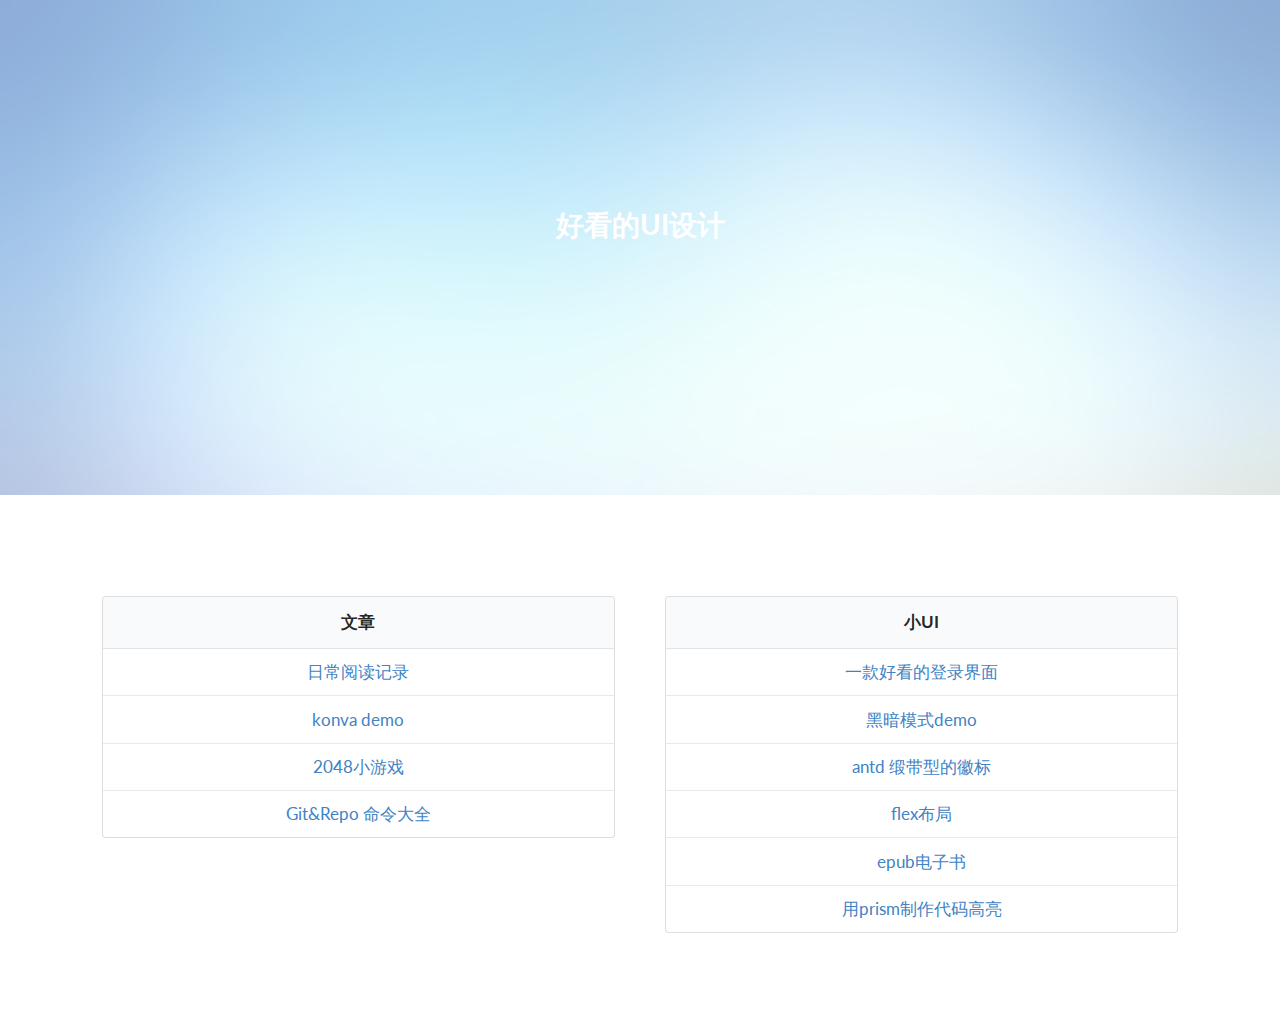
<file: index.html>
<!DOCTYPE html>
<html lang="en">

<head>
    <meta charset="UTF-8">
    <meta http-equiv="X-UA-Compatible" content="IE=edge">
    <meta name="viewport" content="width=device-width, initial-scale=1.0">
    <title>UI Design</title>
    <link rel="shortcut icon" href="./images/ico/owl.png">
    <link rel="stylesheet" href="./lib/common/css/normalize.css">
    <link rel="stylesheet" href="./lib/semantic-ui/semantic.min.css">
    <link rel="stylesheet" href="./css/index.css">
    <script src="./lib/react/react.production.min.js"></script>
    <script src="./lib/react/react-dom.production.min.js"></script>
    <script src="./lib/react/babel.min.js"></script>
</head>

<body>

    <div id="root"></div>

    <!-- semantic需要jQuery -->
    <script src="./lib/common/js/jquery-3.6.min.js"></script>
    <script src="./lib/semantic-ui/semantic.min.js"></script>

    <script type="text/babel">
        //文章在此处配置
        let ListArray = [{
            'title': '日常阅读记录',
            'src': './demo/records/index.html'
        }, {
            'title': 'konva demo',
            'src': './demo/konva/index.html'
        }, {
            'title': '2048小游戏',
            'src': './demo/2048/index.html'
        }, {
            'title': 'Git&Repo 命令大全',
            'src': 'http://t.zoukankan.com/jiangzhaowei-p-5226995.html'
        }];

        //小UI在此处配置
        let UIArray = [{
            'title': '一款好看的登录界面',
            'src': './demo/loginUI/index.html'
        }, {
            'title': '黑暗模式demo',
            'src': './demo/darkTheme/index.html'
        }, {
            'title': 'antd 缎带型的徽标',
            'src': './demo/antd/ribbon.html'
        }, {
            'title': 'flex布局',
            'src': './demo/flex/flex.html'
        }, {
            'title': 'epub电子书',
            'src': './demo/epub/index.html'
        }, {
            'title': '用prism制作代码高亮',
            'src': './demo/prismDemo/index.html'
        }];

        function Header() {
            return (
                <div class="masthead bg7">
                    <div class="ui container">
                        <div class="introduction">
                            <h1 class="ui inverted header">
                                <span>好看的UI设计</span>
                            </h1>
                        </div>
                    </div>
                </div>
            )
        }

        function ArticleTable(props) {
            return (
                <table class="ui celled table">
                    <thead>
                        <tr class="center aligned">
                            <th>{props.header}</th>
                        </tr>
                    </thead>
                    <tbody>
                        {
                            props.list.map((item) => <Link {...item} key={item.title} />)
                        }
                    </tbody>
                </table>
            )
        }

        function Link(props) {
            return (<tr class="center aligned">
                <td>
                    <a href={props.src}>{props.title}</a>
                </td>
            </tr>)
        }

        function App() {
            return (
                <div id="example">
                    <Header />
                    <div class="article-list-container">
                        <div class="ui container">
                            <div>
                                <ArticleTable list={ListArray} header="文章" />
                            </div>
                            <div>
                                <ArticleTable list={UIArray} header="小UI" />
                            </div>
                        </div>
                    </div>
                </div>
            )
        }

        const root = ReactDOM.createRoot(document.getElementById("root"));
        root.render(<App />);
    </script>
</body>

</html>
</file>
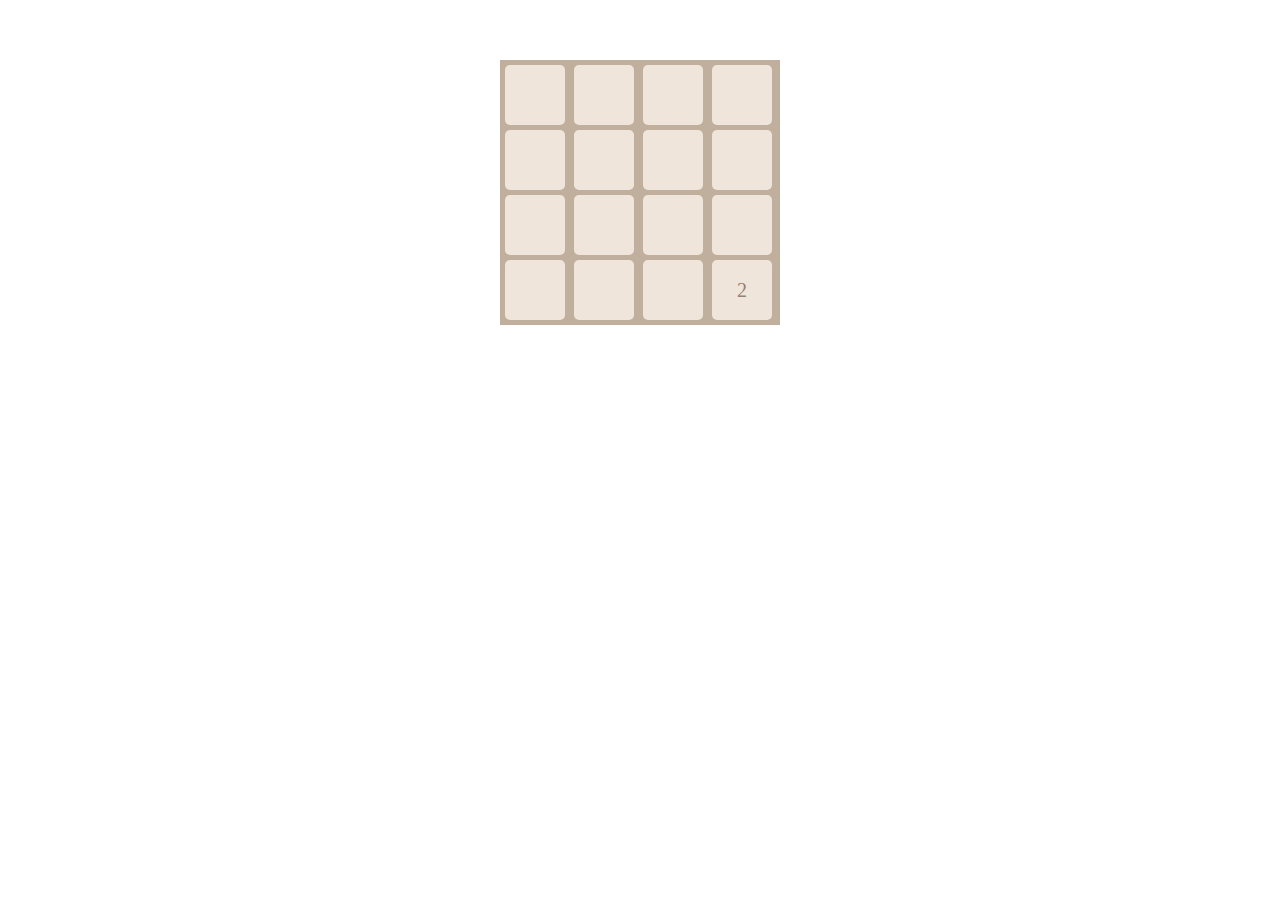
<file: demo/2048/index.html>
<!DOCTYPE html>
<html lang="en">

<head>
    <meta charset="UTF-8">
    <meta http-equiv="X-UA-Compatible" content="IE=edge">
    <meta name="viewport" content="width=device-width, initial-scale=1.0">
    <title>title</title>
    <link rel="shortcut icon" href="../../images/ico/owl.png">
    <link rel="stylesheet" href="../../lib/common/css/normalize.css">
    <!-- <link rel="stylesheet" href="./main.css"> -->
    <style>
         :root {
            --color-num-0: #EFE5DA;
            --color-num-2: #EFE5DA;
            --color-num-4: #EDDCBE;
            --color-num-8: #F3B179;
            --color-num-16: #F27F3F;
            --color-num-32: #F57657;
            --color-num-64: #F4522C;
            --color-num-128: #EBCE72;
            --color-num-256: #EAD062;
            --color-num-512: #EDC42D;
            --color-num-1024: #F2C342;
            --color-num-2048: #EDC331;
        }
        
        .num-0 {
            background-color: var(--color-num-0);
        }
        
        .num-2,
        .num-4 {
            color: #948175;
        }
        
        .num-8,
        .num-16,
        .num-32,
        .num-64,
        .num-128,
        .num-256,
        .num-512,
        .num-1024,
        .num-2048 {
            color: #ffffff;
        }
        
        .num-2 {
            background-color: var(--color-num-2);
        }
        
        .num-4 {
            background-color: var(--color-num-4);
        }
        
        .num-8 {
            background-color: var(--color-num-8);
        }
        
        .num-16 {
            background-color: var(--color-num-16);
        }
        
        .num-32 {
            background-color: var(--color-num-32);
        }
        
        .num-64 {
            background-color: var(--color-num-64);
        }
        
        .num-128 {
            background-color: var(--color-num-128);
        }
        
        .num-256 {
            background-color: var(--color-num-256);
        }
        
        .num-512 {
            background-color: var(--color-num-512);
        }
        
        .num-1024 {
            background-color: var(--color-num-1024);
        }
        
        .num-2048 {
            background-color: var(--color-num-2048);
        }
        
        .page {
            width: 100%;
            height: 100%;
        }
        
        #chessboard {
            margin: 0 auto;
            margin-top: 60px;
            width: 280px;
            background-color: #C1AF9E;
            box-sizing: border-box;
            padding: 5px;
        }
        /* #chessboard>.row {
            display: flex;
            justify-content: center;
            align-items: center;
        } */
        
        #chessboard>.row>div {
            display: inline-block;
            width: 60px;
            height: 60px;
            text-align: center;
            line-height: 60px;
            font-size: 20px;
            border-radius: 5px;
            margin-right: 5px;
            margin-bottom: 5px;
        }
        
        #chessboard>.row>div:last-child {
            margin-right: 0px;
        }
        
        #chessboard>.row:last-child>div {
            margin-bottom: 0;
        }
    </style>
</head>

<body>

    <div class="page">
        <div id="chessboard">
            <div class="row">
                <div></div>
                <div></div>
                <div></div>
                <div></div>
            </div>
            <div class="row">
                <div></div>
                <div></div>
                <div></div>
                <div></div>
            </div>
            <div class="row">
                <div></div>
                <div></div>
                <div></div>
                <div></div>
            </div>
            <div class="row">
                <div></div>
                <div></div>
                <div></div>
                <div></div>
            </div>
        </div>
    </div>

    <script src="../../lib/common/js/jquery-3.6.min.js"></script>
    <script>
        let chessboardStore = [];

        // [
        //     ['0,0', '0,1', '0,2', '0,3'],
        //     ['1,0', '1,1', '1,2', '1,3'],
        //     ['2,0', '2,1', '2,2', '2,3'],
        //     ['3,0', '3,1', '3,2', '3,3']
        // ];

        //棋盘初始化
        function chessboardStoreInit() {
            chessboardStore = [];
            for (let i = 0; i < 4; i++) {
                chessboardStore.push([]);
                for (let j = 0; j < 4; j++) {
                    chessboardStore[i].push(null);
                }
            }
        }

        //生成随机数
        function randomGenerateCoordinate() {
            return Math.floor(parseInt(Math.random() * 100)); // [0,1)
        }

        //渲染棋盘
        function renderChessboard() {
            let $chessboard = $('#chessboard');
            for (let i = 0; i < 4; i++) {
                for (let j = 0; j < 4; j++) {
                    let _text = '';
                    _text = chessboardStore[i][j] === null ? '&nbsp;' : chessboardStore[i][j];
                    $el = $chessboard.find('.row').eq(i).find('div').eq(j);
                    $el.html(_text);
                    $el.removeAttr('class');
                    if (_text === '&nbsp;') {
                        $el.attr('class', 'num-0');
                    } else {
                        $el.attr('class', 'num-' + parseInt(_text));
                    }

                }
            }
        }

        //新增一个棋子
        function newChess() {
            let currentChessboardStore = [];
            //将空位置的坐标存入数组中
            for (let i = 0; i < 4; i++) {
                for (let j = 0; j < 4; j++) {
                    if (chessboardStore[i][j] === null) currentChessboardStore.push(i * 4 + j);
                }
            }
            // console.log('=================================');
            // console.log('=================================');
            // console.log(currentChessboardStore);
            let currentChessboardStoreLength = currentChessboardStore.length;
            if (currentChessboardStoreLength == 0) {
                return 'chessboard full';
            }
            let randomNumber = randomGenerateCoordinate();
            //console.log('randomNumber:  ' + randomNumber);
            let randomIndex;
            for (let i = 1; i <= currentChessboardStoreLength; i++) {
                // console.log(randomNumber);
                // console.log(i);
                // console.log(currentChessboardStoreLength);
                // console.log(randomNumber < i * (100 / currentChessboardStoreLength));
                if (i == currentChessboardStoreLength) {
                    randomIndex = currentChessboardStore[i - 1]; //取前一位，i从1开始循环的
                    break;
                } else if (randomNumber < i * (100 / currentChessboardStoreLength)) {
                    randomIndex = currentChessboardStore[i - 1];
                    break;
                }
            }
            //console.log('randomIndex:  ' + randomIndex);

            let _x = Math.floor(randomIndex / 4);
            let _y = randomIndex % 4;
            //console.log(`[${_x},${_y}]`);

            chessboardStore[_x][_y] = randomNumber > 50 ? '2' : '4';
            renderChessboard();
            return 'ok';
        }

        function matchDirection(keyCode) {
            let upKeyCode = 38,
                downKeyCode = 40,
                leftKeyCode = 37,
                rightKeyCode = 39;

            switch (keyCode) {
                case upKeyCode:
                    return 'up';
                    break;
                case downKeyCode:
                    return 'down';
                    break;
                case leftKeyCode:
                    return 'left';
                    break;
                case rightKeyCode:
                    return 'right';
                    break;
            }
        }

        function chessMerge(direction) {
            if (direction == 'down') {
                let tempArray = []; //列从下到上
                for (let i = 0; i < 4; i++) {
                    tempArray.push([]);
                    for (let j = 0; j < 4; j++) {
                        if (chessboardStore[3 - j][i] !== null) {
                            tempArray[i].push(chessboardStore[3 - j][i]);
                        }
                    }
                }

                //重置棋盘数据
                for (let i = 0; i < 4; i++) {
                    let mergedArray = arrayMerge(tempArray[i]);
                    //console.log(mergedArray);
                    for (let j = 0; j < 4; j++) {
                        if (j < mergedArray.length) {
                            chessboardStore[3 - j][i] = mergedArray[j];
                        } else {
                            chessboardStore[3 - j][i] = null;
                        }
                    }
                }
            } else if (direction == 'up') {
                let tempArray = []; //列从上到下
                for (let i = 0; i < 4; i++) {
                    tempArray.push([]);
                    for (let j = 0; j < 4; j++) {
                        if (chessboardStore[j][i] !== null) {
                            tempArray[i].push(chessboardStore[j][i]);
                        }
                    }
                }

                //重置棋盘数据
                for (let i = 0; i < 4; i++) {
                    let mergedArray = arrayMerge(tempArray[i]);
                    //console.log(mergedArray);
                    for (let j = 0; j < 4; j++) {
                        if (j < mergedArray.length) {
                            chessboardStore[j][i] = mergedArray[j];
                        } else {
                            chessboardStore[j][i] = null;
                        }
                    }
                }
            } else if (direction == 'left') {
                let tempArray = []; //行从左到右
                for (let i = 0; i < 4; i++) {
                    tempArray.push([]);
                    for (let j = 0; j < 4; j++) {
                        if (chessboardStore[i][j] !== null) {
                            tempArray[i].push(chessboardStore[i][j]);
                        }
                    }
                }

                //重置棋盘数据
                for (let i = 0; i < 4; i++) {
                    let mergedArray = arrayMerge(tempArray[i]);
                    //console.log(mergedArray);
                    for (let j = 0; j < 4; j++) {
                        if (j < mergedArray.length) {
                            chessboardStore[i][j] = mergedArray[j];
                        } else {
                            chessboardStore[i][j] = null;
                        }
                    }
                }
            } else if (direction == 'right') {
                // [
                //     ['0,0', '0,1', '0,2', '0,3'],
                //     ['1,0', '1,1', '1,2', '1,3'],
                //     ['2,0', '2,1', '2,2', '2,3'],
                //     ['3,0', '3,1', '3,2', '3,3']
                // ];

                let tempArray = []; //行从右到左
                for (let i = 0; i < 4; i++) {
                    tempArray.push([]);
                    for (let j = 0; j < 4; j++) {
                        if (chessboardStore[i][3 - j] !== null) {
                            tempArray[i].push(chessboardStore[i][3 - j]);
                        }
                    }
                }

                //重置棋盘数据
                for (let i = 0; i < 4; i++) {
                    let mergedArray = arrayMerge(tempArray[i]);
                    //console.log(mergedArray);
                    for (let j = 0; j < 4; j++) {
                        if (j < mergedArray.length) {
                            chessboardStore[i][3 - j] = mergedArray[j];
                        } else {
                            chessboardStore[i][3 - j] = null;
                        }
                    }
                }
            }
        }

        function getScore() {
            let score = 0;
            for (let i = 0; i < chessboardStore.length; i++) {
                for (let j = 0; j < chessboardStore[i].length; j++) {
                    score += parseInt(chessboardStore[i][j]);
                }
            }
            return score;
        }

        //2 16 8 8
        //合并棋子
        function arrayMerge(array) {
            if (array.length == 0 || array.length == 1) return array;
            let hadMerged = false;
            for (let i = 0; i < array.length - 1; i++) {
                if (array[i] == array[i + 1] && array[i] !== null) {
                    array[i] = parseInt(array[i + 1]) + parseInt(array[i]);
                    hadMerged = true;
                    array.splice(i + 1, 1);
                    i--;
                }
            }

            if (hadMerged) {
                arrayMerge(array);
            }
            return array;
        }

        //核心控制功能
        function core(direction) {
            chessMerge(direction);

            let newChessResult = newChess();
            if (newChessResult == 'chessboard full') {
                alert('游戏结束！得分:' + getScore());
                gameStart();
            }
        }

        //捕捉键盘事件
        $(document).keydown(function(event) {
            // console.log(event.keyCode);
            let direction = matchDirection(event.keyCode);
            core(direction);
        });

        function gameStart() {
            chessboardStoreInit();
            renderChessboard();
            newChess();
        }


        //移动端处理
        (function() {
            //滑动处理
            let startX, startY, moveEndX, moveEndY, X, Y, moveDirection;

            $(document).on('touchstart', function(e) {
                startX = e.touches[0].pageX;
                startY = e.touches[0].pageY;
            });

            $(document).on('touchmove', function(e) {
                moveEndX = e.changedTouches[0].pageX;
                moveEndY = e.changedTouches[0].pageY;
                X = moveEndX - startX;
                Y = moveEndY - startY;
                if (X > 0 && Math.abs(X) > Math.abs(Y)) {
                    moveDirection = 'right'
                } else if (X < 0 && Math.abs(X) > Math.abs(Y)) {
                    moveDirection = 'left'
                } else if (Y > 0 && Math.abs(Y) > Math.abs(X)) {
                    moveDirection = 'down'
                } else if (Y < 0 && Math.abs(Y) > Math.abs(X)) {
                    moveDirection = 'up'
                } else {
                    moveDirection = null;
                }
            })

            $(document).on('touchend', function() {
                if (moveDirection == null) {
                    return;
                } else {
                    core(moveDirection);
                }
            });
        })();


        gameStart();
    </script>
</body>

</html>
</file>
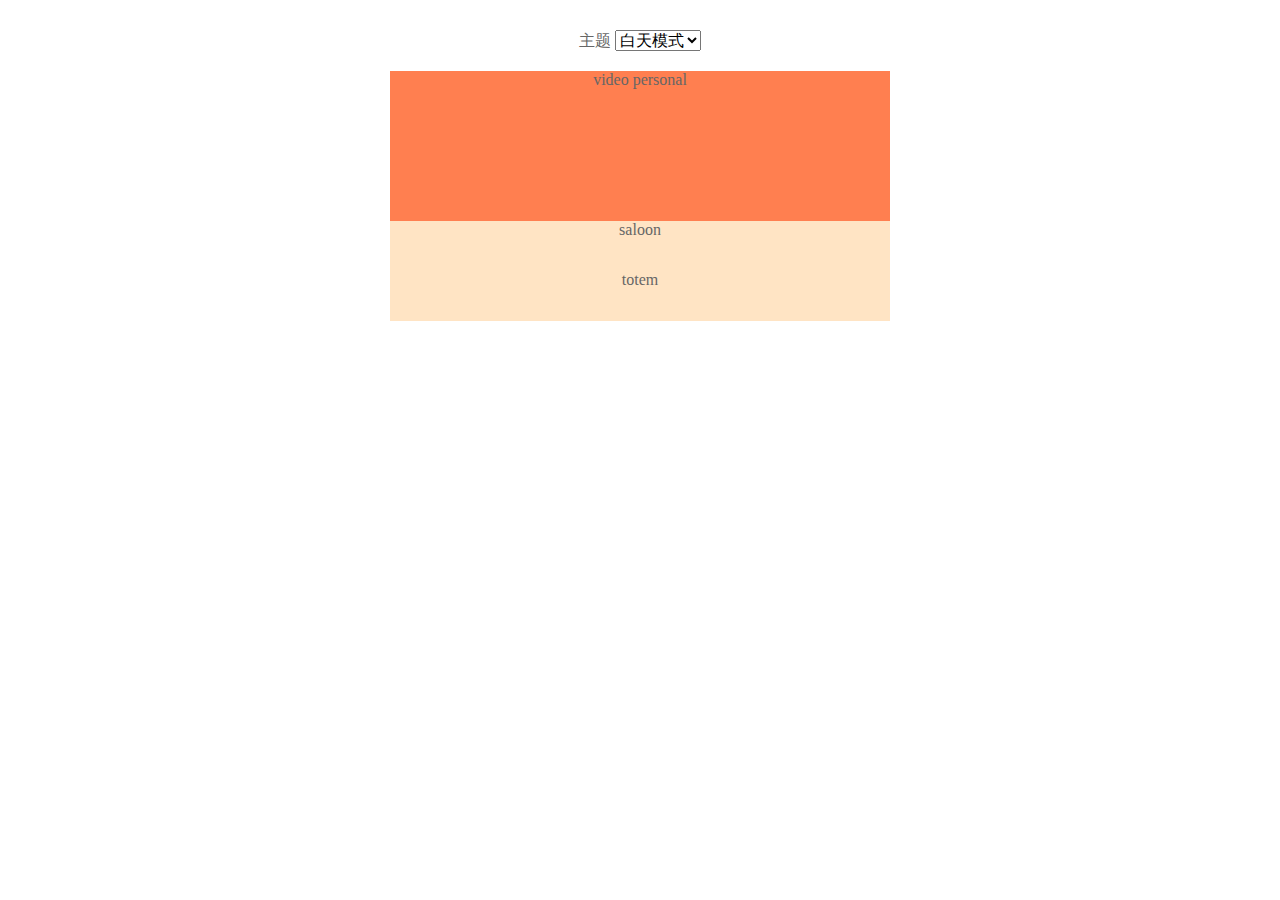
<file: demo/darkTheme/index.html>
<!DOCTYPE html>
<html lang="en" theme="theme-light">

<head>
    <meta charset="UTF-8">
    <meta http-equiv="X-UA-Compatible" content="IE=edge">
    <meta name="viewport" content="width=device-width, initial-scale=1.0">
    <title>黑暗模式demo</title>

    <link rel="shortcut icon" href="../../images/ico/owl.png">
    <link rel="stylesheet" href="../../lib/common/css/normalize.css">
    <link rel="stylesheet" href="./main.css">
</head>

<body>
    <div class="content">
        <label>主题</label>
        <select id="themeSelecter">
             <option value="0">白天模式</option>
             <option value="1">黑暗模式</option>
         </select>

        <div class="area" style-video-personal>
            <p>video personal</p>
        </div>

        <div class="area" style-saloon>
            <p>saloon</p>
        </div>

        <div class="area" style-saloon>
            <p>totem</p>
        </div>
    </div>


    <script src="../../lib/common/js/jquery-3.6.min.js"></script>
    <script>
        $('#themeSelecter').on('change', function() {
            if ($(this).val() === '0') {
                $('html').attr('theme', 'theme-light');
            } else {
                $('html').attr('theme', 'theme-dark');
            }
        })
    </script>
</body>

</html>
</file>
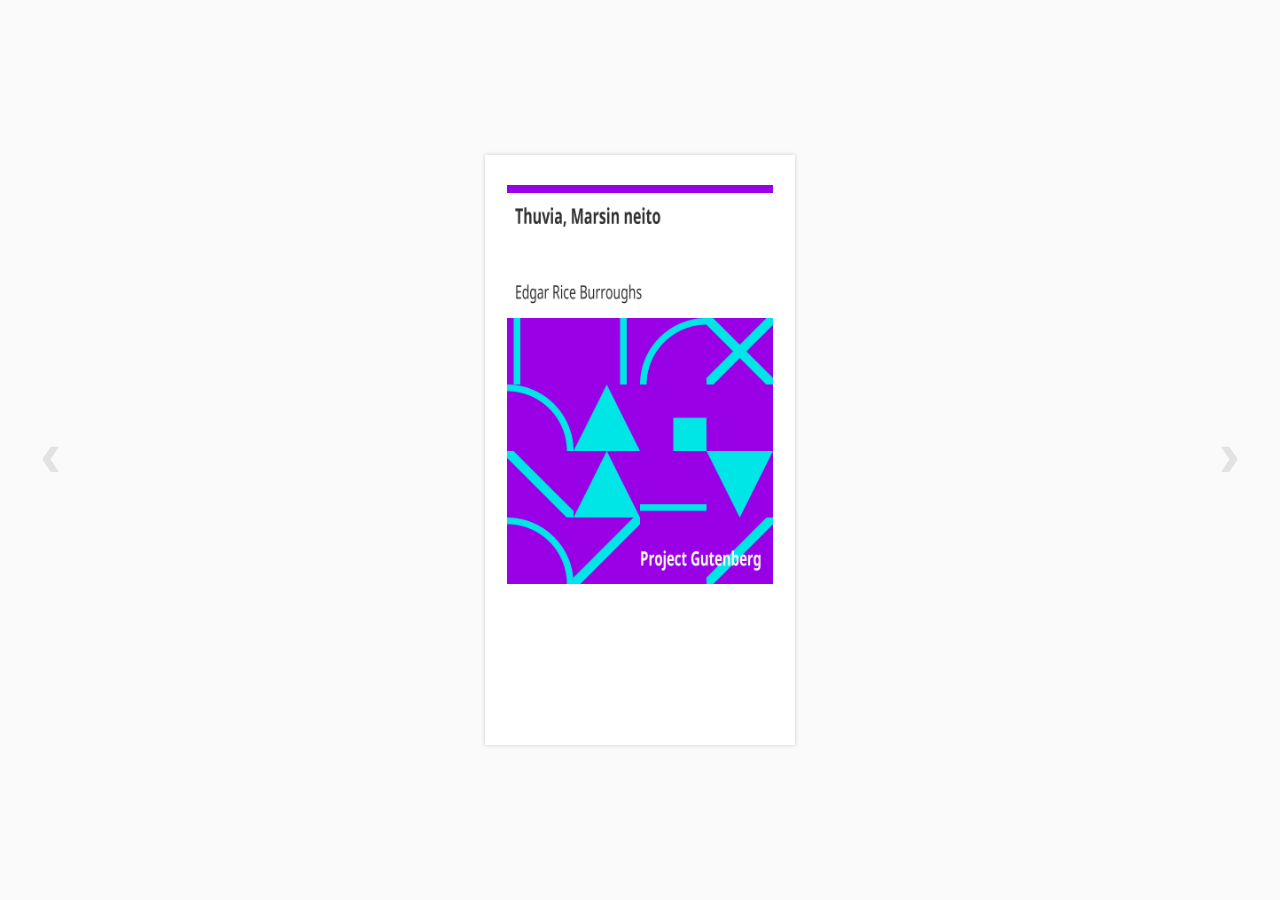
<file: demo/epub/index.html>
<!DOCTYPE html>
<html lang="en">

<head>
    <meta charset="UTF-8">
    <meta http-equiv="X-UA-Compatible" content="IE=edge">
    <meta name="viewport" content="width=device-width, initial-scale=1.0">
    <title>epub</title>
    <link rel="shortcut icon" href="../../images/ico/owl.png">
    <link rel="stylesheet" href="../../lib/common/css/normalize.css">
    <link rel="stylesheet" href="./static/examples.css">
    <script src="./static/jszip.min.js"></script>
    <script src="./static/epub.js"></script>
    <style type="text/css">
        body {
          display: flex;
          -webkit-align-items: center;
          -webkit-justify-content: center;
        }
    
        #viewer {
          width: 290px;
          height: 580px;
          box-shadow: 0 0 4px #ccc;
          padding: 10px 10px 0px 10px;
          margin: 5px auto;
          background: white;
        }
    
    
        @media only screen
          and (min-device-width : 320px)
          and (max-device-width : 667px) {
            #viewer {
              height: 96.5%;
            }
            #viewer iframe {
              /* pointer-events: none; */
            }
            .arrow {
              position: inherit;
              display: none;
            }
        }
    
      </style>
</head>

<body>

    <div id="viewer"></div>
    <div id="prev" class="arrow">‹</div>
    <div id="next" class="arrow">›</div>

    <!-- <script src="../../lib/common/js/jquery-3.6.min.js"></script> -->
    <script>
        //var book = ePub("./static/aa.txt");//./static/test.epub
        // Load the opf
        //var book = ePub("https://s3.amazonaws.com/epubjs/books/moby-dick/OPS/package.opf");
        var book = ePub("./static/testbook.epub");
        var rendition = book.renderTo("viewer", {
            manager: "continuous",
            flow: "paginated",
            width: "100%",
            height: "100%",
            snap: true
        });

        var displayed = rendition.display();//"chapter_001.xhtml"

        displayed.then(function (renderer) {
            // -- do stuff
        });

        // Navigation loaded
        book.loaded.navigation.then(function (toc) {
            // console.log(toc);
        });

        var next = document.getElementById("next");
        next.addEventListener("click", function () {
            rendition.next();
        }, false);

        var prev = document.getElementById("prev");
        prev.addEventListener("click", function () {
            rendition.prev();
        }, false);

        document.addEventListener("keyup", function (e) {

            // Left Key
            if ((e.keyCode || e.which) == 37) {
                rendition.prev();
            }

            // Right Key
            if ((e.keyCode || e.which) == 39) {
                rendition.next();
            }

        }, false);

    // $(window).on( "swipeleft", function( event ) {
    //   rendition.next();
    // });
    //
    // $(window).on( "swiperight", function( event ) {
    //   rendition.prev();
    // });

    </script>
</body>

</html>
</file>
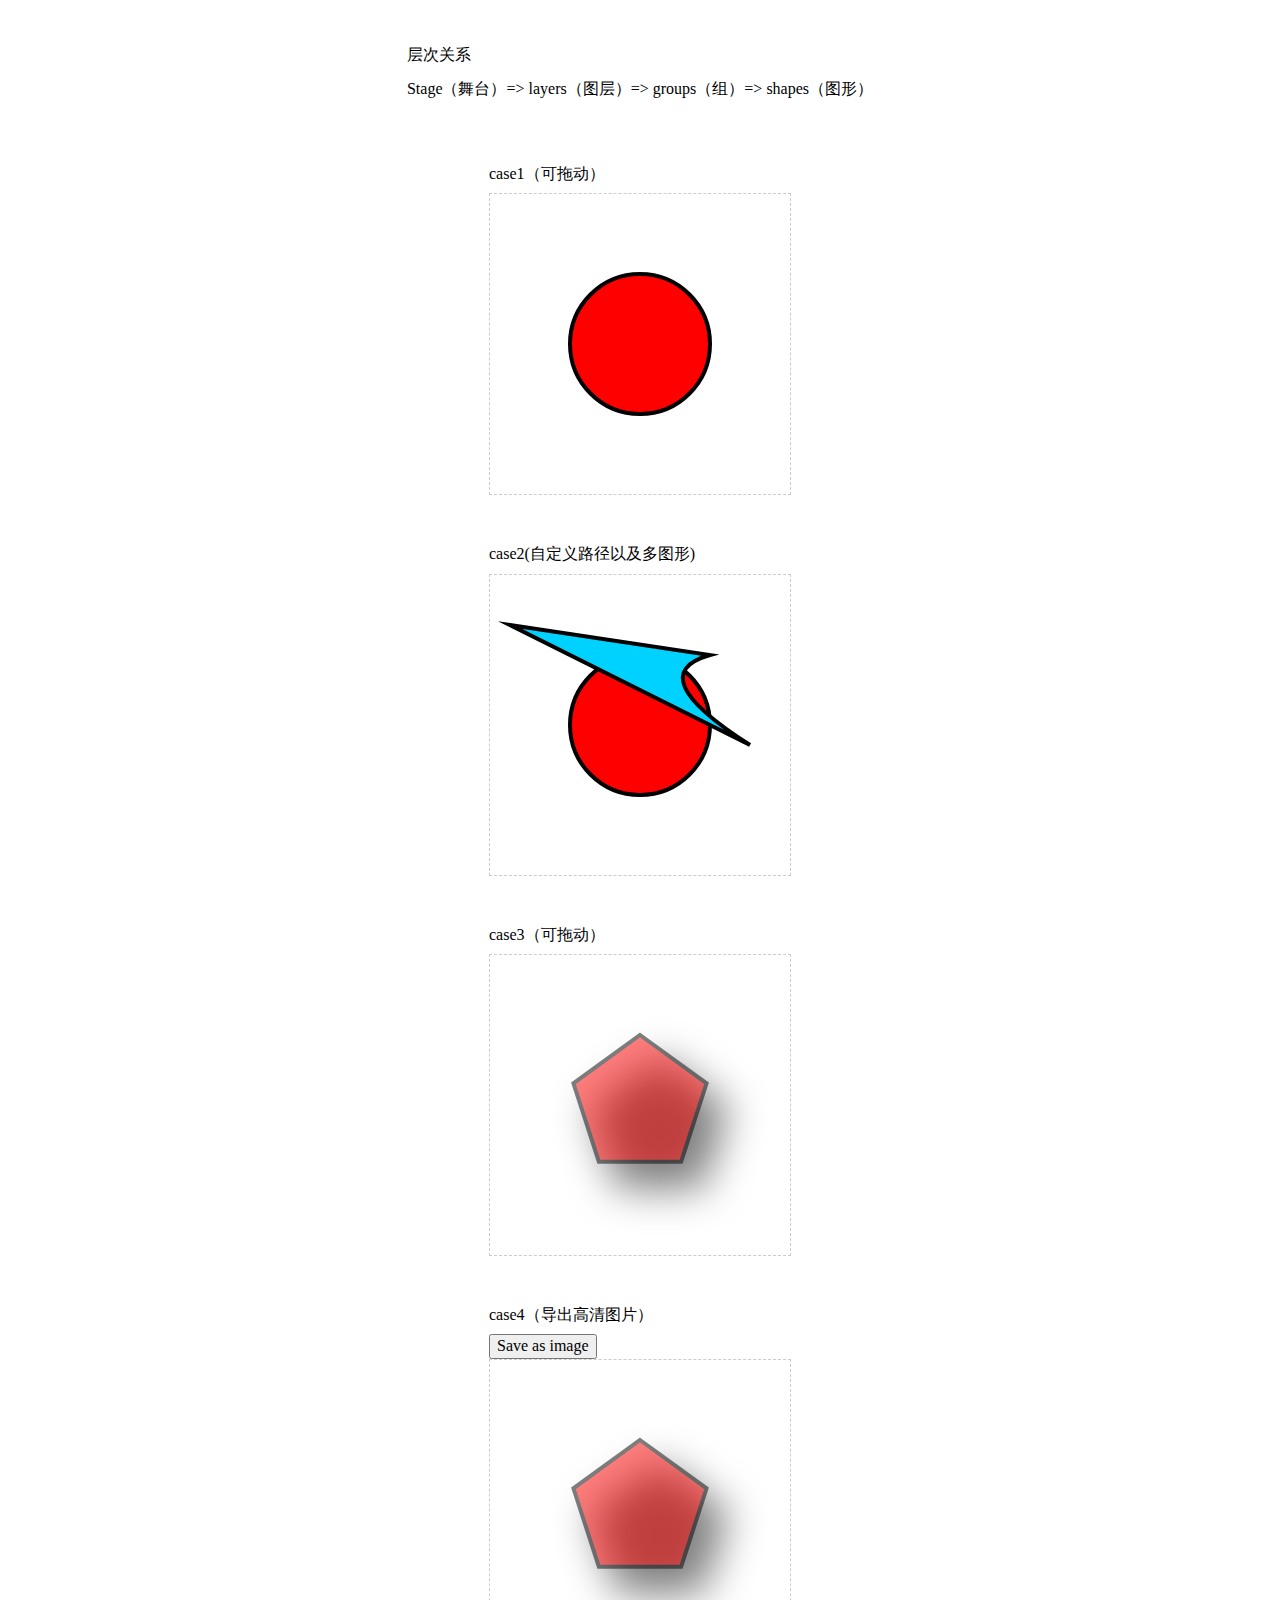
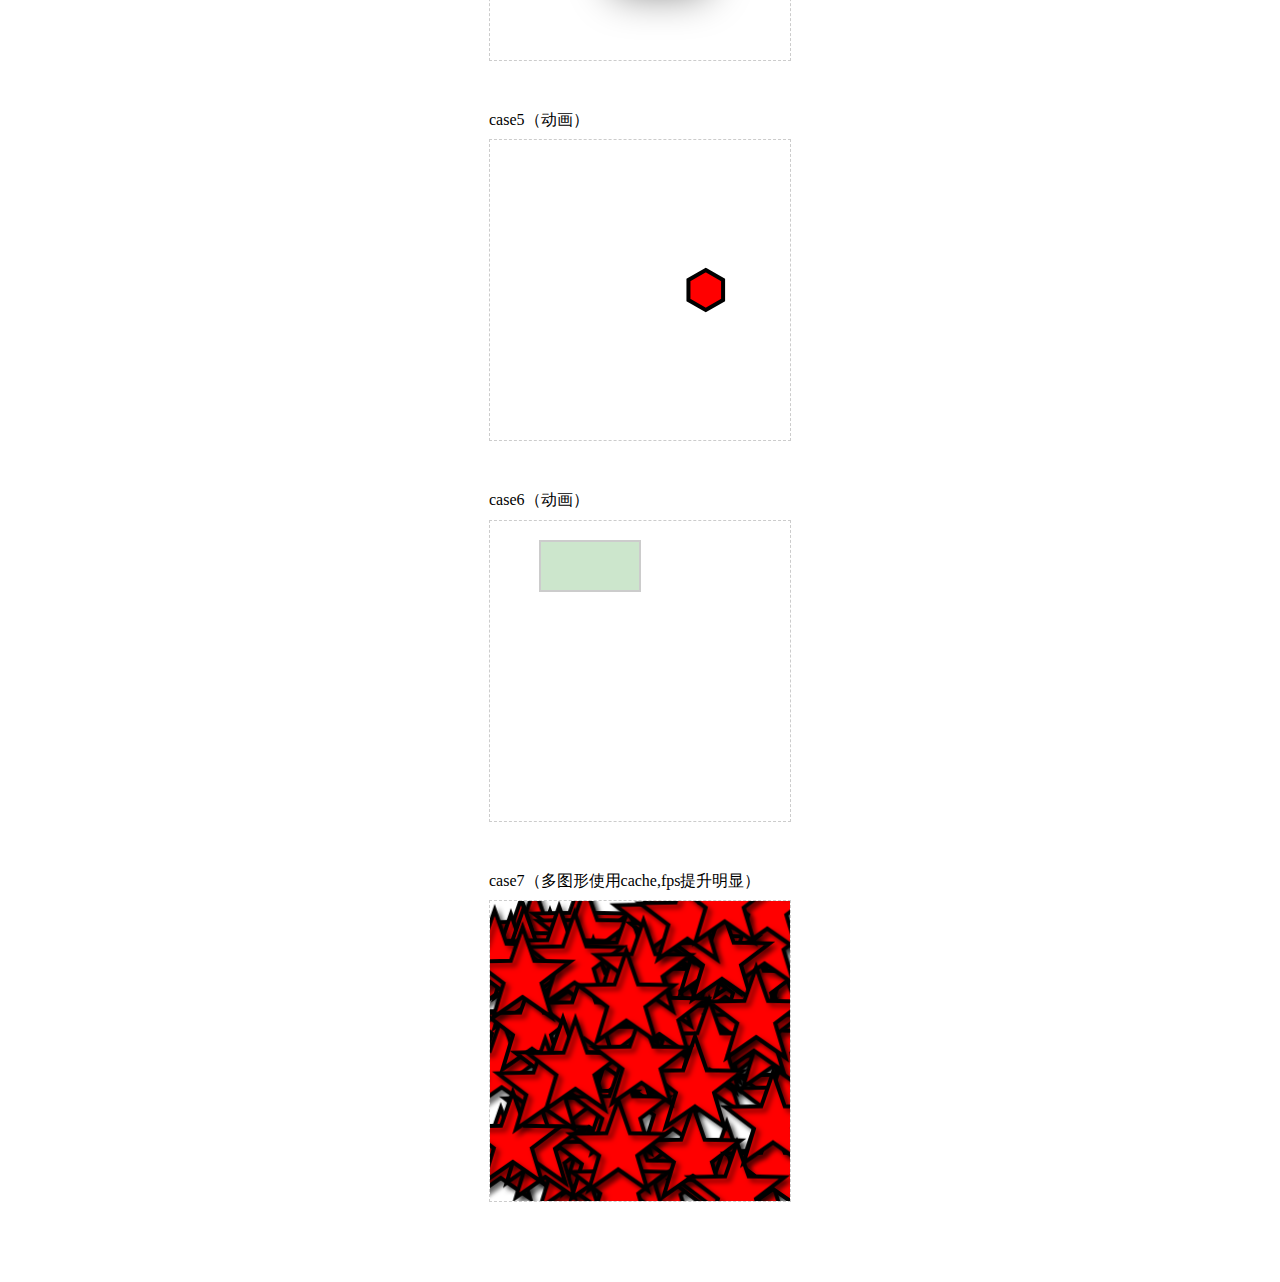
<file: demo/konva/index.html>
<!DOCTYPE html>
<html lang="en">

<head>
    <meta charset="UTF-8">
    <meta http-equiv="X-UA-Compatible" content="IE=edge">
    <meta name="viewport" content="width=device-width, initial-scale=1.0">
    <title>konvajs</title>
    <meta name="description" content="Konva 是什么?Konva 是一个HTML5 Canvas JavaScript 框架，它通过对 2d context 的扩展实现了在桌面端和移动端的可交互性。Konva 提供了高性能的动画，补间，节点嵌套，布局，滤镜，缓存，事件绑定（桌面/移动端）等等功能。你可以使用 Konva 在舞台上绘制图形，给图形添加事件，移动、缩放和旋转图形并且支持高性能的动画即使包含数千个图形。 工作原理?Kon">
    <link rel="shortcut icon" href="../../images/ico/owl.png">
    <link rel="stylesheet" href="../../lib/common/css/normalize.css">
    <link rel="stylesheet" href="./main.css">
</head>

<body>
    <div id="container">
        <div class="item">
            <p>层次关系</p>
            <p>Stage（舞台）=> layers（图层）=> groups（组）=> shapes（图形）</p>

        </div>
        <div class="item">
            <label>case1（可拖动）</label>
            <div id="case1" data-container></div>
        </div>

        <div class="item">
            <label>case2(自定义路径以及多图形)</label>
            <div id="case2" data-container></div>
        </div>

        <div class="item">
            <label>case3（可拖动）</label>
            <div id="case3" data-container></div>
        </div>

        <div class="item">
            <label>case4（导出高清图片）</label>
            <div id="buttons"><button id="save">Save as image</button></div>
            <div id="case4" data-container></div>
        </div>

        <div class="item">
            <label>case5（动画）</label>
            <div id="case5" data-container></div>
        </div>

        <div class="item">
            <label>case6（动画）</label>
            <div id="case6" data-container></div>
        </div>

        <div class="item">
            <label>case7（多图形使用cache,fps提升明显）</label>
            <div id="case7" data-container></div>
        </div>


    </div>



    <script src="../../lib/common/js/jquery-3.6.min.js"></script>
    <script src="./konva.js"></script>
    <script>
        let stageWidth = 300,
            stageHeight = 300;

        //case1
        (function() {
            // first we need to create a stage
            var stage = new Konva.Stage({
                container: 'case1', // id of container <div>
                width: stageWidth,
                height: stageHeight
            });

            // then create layer
            var layer = new Konva.Layer();

            // create our shape
            var circle = new Konva.Circle({
                x: stage.width() / 2,
                y: stage.height() / 2,
                radius: 70,
                fill: 'red',
                stroke: 'black',
                strokeWidth: 4
            });

            circle.draggable('true');
            circle.on('mouseout touchend', function() {
                //console.log('user input');
            });

            circle.on('xChange', function() {
                //console.log('position change');
            });

            circle.on('dragend', function() {
                //console.log('drag stopped');
            });

            // add the shape to the layer
            layer.add(circle);

            // add the layer to the stage
            stage.add(layer);

            // draw the image
            layer.draw();

        })();


        //case2
        (function() {
            var stage = new Konva.Stage({
                container: 'case2', // id of container <div>
                width: stageWidth,
                height: stageHeight
            });
            var layer = new Konva.Layer();
            //var layer1 = new Konva.Layer();

            var triangle = new Konva.Shape({
                sceneFunc: function(context) {
                    context.beginPath();
                    context.moveTo(20, 50);
                    context.lineTo(220, 80);
                    context.quadraticCurveTo(150, 100, 260, 170);
                    context.closePath();

                    // special Konva.js method
                    context.fillStrokeShape(this);
                },
                fill: '#00D2FF',
                stroke: 'black',
                strokeWidth: 4
            });

            var circle = new Konva.Circle({
                x: stage.width() / 2,
                y: stage.height() / 2,
                radius: 70,
                fill: 'red',
                stroke: 'black',
                strokeWidth: 4
            });

            circle.draggable('true');


            layer.add(circle);
            layer.add(triangle);
            stage.add(layer);
            layer.draw();
        })();

        //case3
        (function() {
            var stage = new Konva.Stage({
                container: 'case3', // id of container <div>
                width: stageWidth,
                height: stageHeight
            });
            var layer = new Konva.Layer();

            var pentagon = new Konva.RegularPolygon({
                x: stage.width() / 2,
                y: stage.height() / 2,
                sides: 5,
                radius: 70,
                fill: 'red',
                stroke: 'black',
                strokeWidth: 4,
                shadowOffsetX: 20,
                shadowOffsetY: 25,
                shadowBlur: 40,
                opacity: 0.5
            });
            pentagon.draggable('true');

            layer.add(pentagon);
            stage.add(layer);
            layer.draw();
        })();


        //case4
        (function() {
            var stage = new Konva.Stage({
                container: 'case4', // id of container <div>
                width: stageWidth,
                height: stageHeight
            });
            var layer = new Konva.Layer();

            var pentagon = new Konva.RegularPolygon({
                x: stage.width() / 2,
                y: stage.height() / 2,
                sides: 5,
                radius: 70,
                fill: 'red',
                stroke: 'black',
                strokeWidth: 4,
                shadowOffsetX: 20,
                shadowOffsetY: 25,
                shadowBlur: 40,
                opacity: 0.5
            })

            //滤镜
            // pentagon.filters([Konva.Filters.Posterize]);
            // pentagon.levels(0.8);

            layer.add(pentagon);
            stage.add(layer);
            layer.draw();

            // function from https://stackoverflow.com/a/15832662/512042
            function downloadURI(uri, name) {
                var link = document.createElement('a');
                link.download = name;
                link.href = uri;
                document.body.appendChild(link);
                link.click();
                document.body.removeChild(link);
                delete link;
            };

            document.getElementById('save').addEventListener(
                'click',
                function() {
                    var dataURL = stage.toDataURL({
                        pixelRatio: 3
                    });
                    downloadURI(dataURL, 'stage.png');
                },
                false
            );
        })();

        //case5
        (function() {
            var stage = new Konva.Stage({
                container: 'case5',
                width: stageWidth,
                height: stageHeight
            });

            var layer = new Konva.Layer();

            var hexagon = new Konva.RegularPolygon({
                x: stage.width() / 2,
                y: stage.height() / 2,
                sides: 6,
                radius: 20,
                fill: 'red',
                stroke: 'black',
                strokeWidth: 4
            });

            layer.add(hexagon);
            stage.add(layer);

            var amplitude = 100;
            var period = 2000;
            // in ms
            var centerX = stage.width() / 2;

            var anim = new Konva.Animation(function(frame) {
                hexagon.x(
                    amplitude * Math.sin((frame.time * 2 * Math.PI) / period) + centerX
                );
            }, layer);

            anim.start();
        })();

        (function() {
            var stage = new Konva.Stage({
                container: 'case6',
                width: stageWidth,
                height: stageHeight
            });

            var layer = new Konva.Layer();

            var rect = new Konva.Rect({
                x: 50,
                y: 20,
                width: 100,
                height: 50,
                fill: 'green',
                stroke: 'black',
                strokeWidth: 2,
                opacity: 0.2
            });

            layer.add(rect);
            stage.add(layer);

            // the tween has to be created after the node has been added to the layer
            var tween = new Konva.Tween({
                node: rect,
                duration: 1,
                x: 140,
                y: 90,
                fill: 'red',
                rotation: Math.PI * 2,
                opacity: 1,
                strokeWidth: 6,
                scaleX: 1.5
            });

            // start tween after 2 seconds
            setInterval(function() {
                tween.play();
                setTimeout(function() {
                    tween.reverse();
                }, 1000);

            }, 2000);
        })();

        //case7
        (function() {
            var stage = new Konva.Stage({
                container: 'case7',
                width: stageWidth,
                height: stageHeight
            });

            var layer = new Konva.Layer();

            var star = new Konva.Star({
                innerRadius: 20,
                outerRadius: 50,
                fill: 'red',
                stroke: 'black',
                strokeWidth: 4,
                numPoints: 5,
                x: 60,
                y: 60,
                draggable: true,
                shadowOffset: {
                    x: 4,
                    y: 4
                },
                shadowColor: 'black',
                shadowBlur: 5,
                shadowOpacity: 0.5
            });

            layer.add(star);
            stage.add(layer);
            star.cache();

            var clone;
            for (var n = 0; n < 100; n++) {
                clone = star.clone({
                    x: Math.random() * stage.width(),
                    y: Math.random() * stage.height()
                });
                clone.cache();
                layer.add(clone);
            }

            layer.draw();
        })();
    </script>
</body>

</html>
</file>
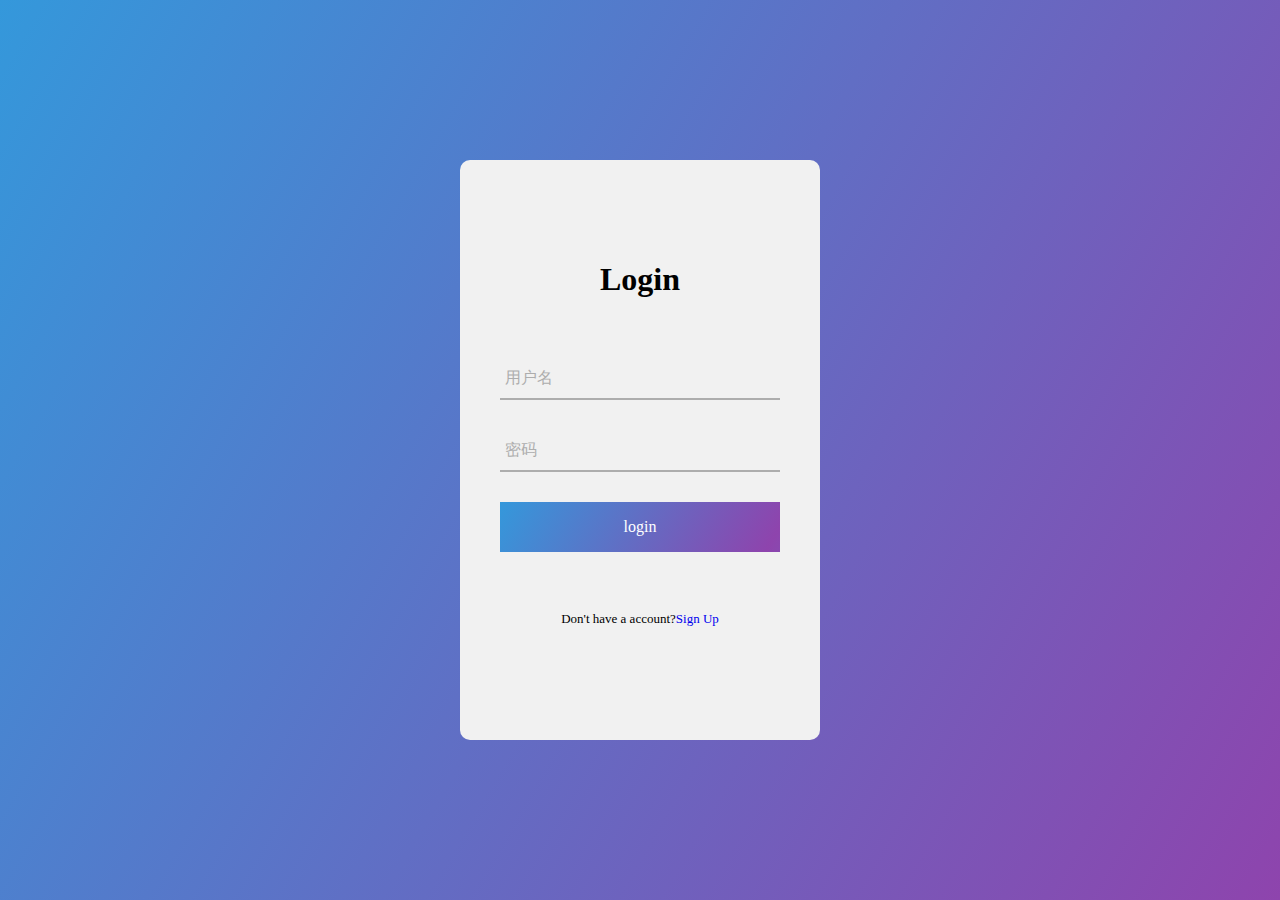
<file: demo/loginUI/index.html>
<!DOCTYPE html>
<html lang="en">

<head>
    <meta charset="UTF-8">
    <meta http-equiv="X-UA-Compatible" content="IE=edge">
    <meta name="viewport" content="width=device-width, initial-scale=1.0">
    <title>一款好看的登录界面</title>
    <link rel="shortcut icon" href="../../images/ico/owl.png">
    <link rel="stylesheet" href="../../lib/common/css/normalize.css">
    <link rel="stylesheet" href="./main.css">
</head>

<body>

    <form class="login-form">
        <h1>Login</h1>

        <div class="txtb">
            <input type="text">
            <span data-placeholder="用户名"></span>
        </div>

        <div class="txtb">
            <input type="password">
            <span data-placeholder="密码"></span>
        </div>

        <input type="submit" value="login" class="logbtn">

        <div class="bottom-text">
            Don't have a account?<a href="#">Sign Up</a>
        </div>

    </form>


    <script src="../../lib/common/js/jquery-3.6.min.js"></script>
    <script>
        $('.txtb input').on('focus', function() {
            $(this).addClass('focus');
        }).on('blur', function() {
            if ($(this).val() == '') {
                $(this).removeClass('focus');
            }
        });
    </script>
</body>

</html>
</file>
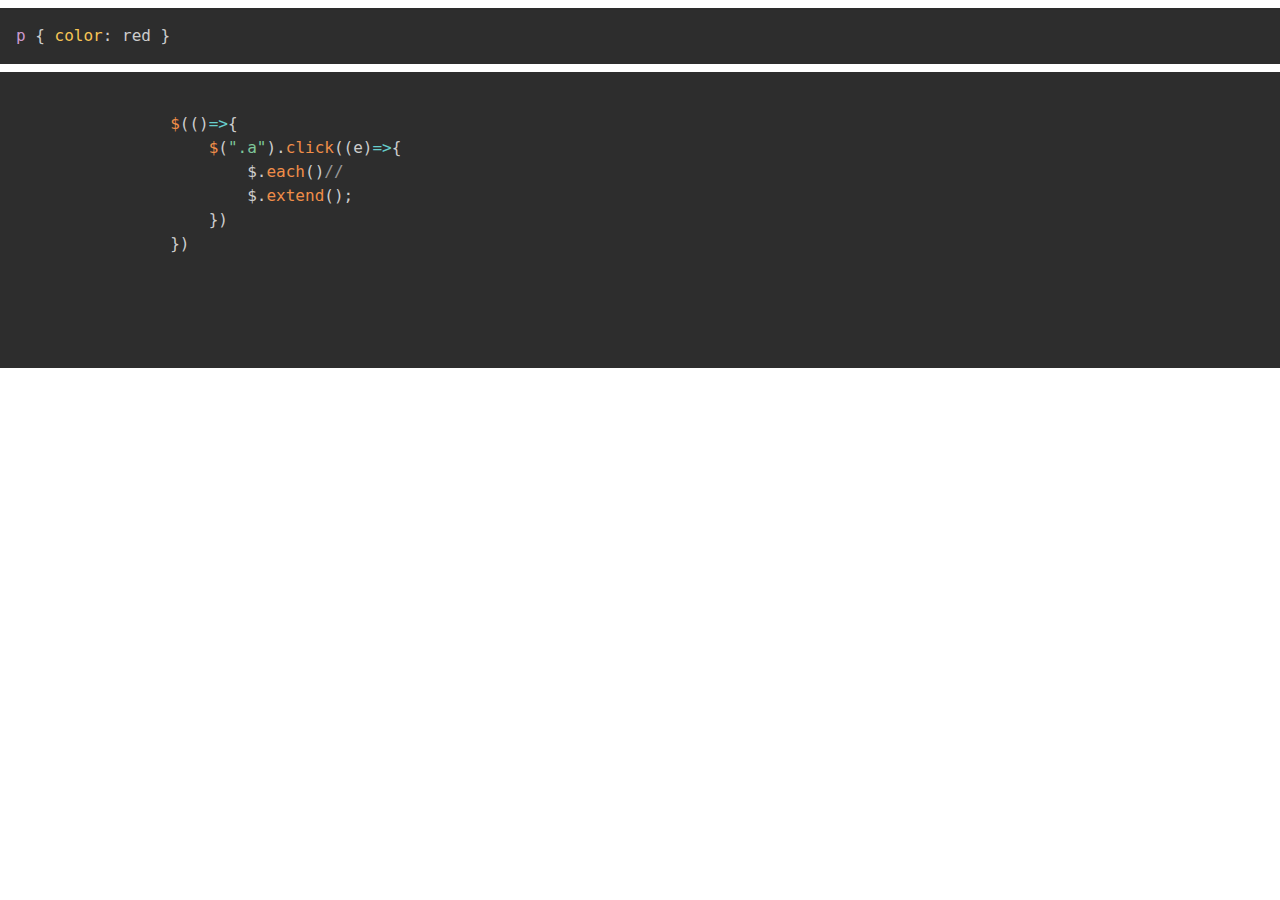
<file: demo/prismDemo/index.html>
<!DOCTYPE html>
<html lang="en">

<head>
    <meta charset="UTF-8">
    <meta http-equiv="X-UA-Compatible" content="IE=edge">
    <meta name="viewport" content="width=device-width, initial-scale=1.0">
    <title>title</title>
    <link rel="shortcut icon" href="../../images/ico/owl.png">
    <link rel="stylesheet" href="../../lib/common/css/normalize.css">
    <link rel="stylesheet" href="./prism.css">
</head>

<body>

    <div>
        <pre><code class="language-css">p { color: red }</code></pre>

        <pre>
            <code class="language-javascript">
                $(()=>{
                    $(".a").click((e)=>{
                        $.each()//
                        $.extend();
                    })
                })
            
            </code>
            
        </pre>
        

    </div>

    <script src="../../lib/common/js/jquery-3.6.min.js"></script>
    <script src="./prism.js"></script>
    <script>
    </script>
</body>

</html>
</file>
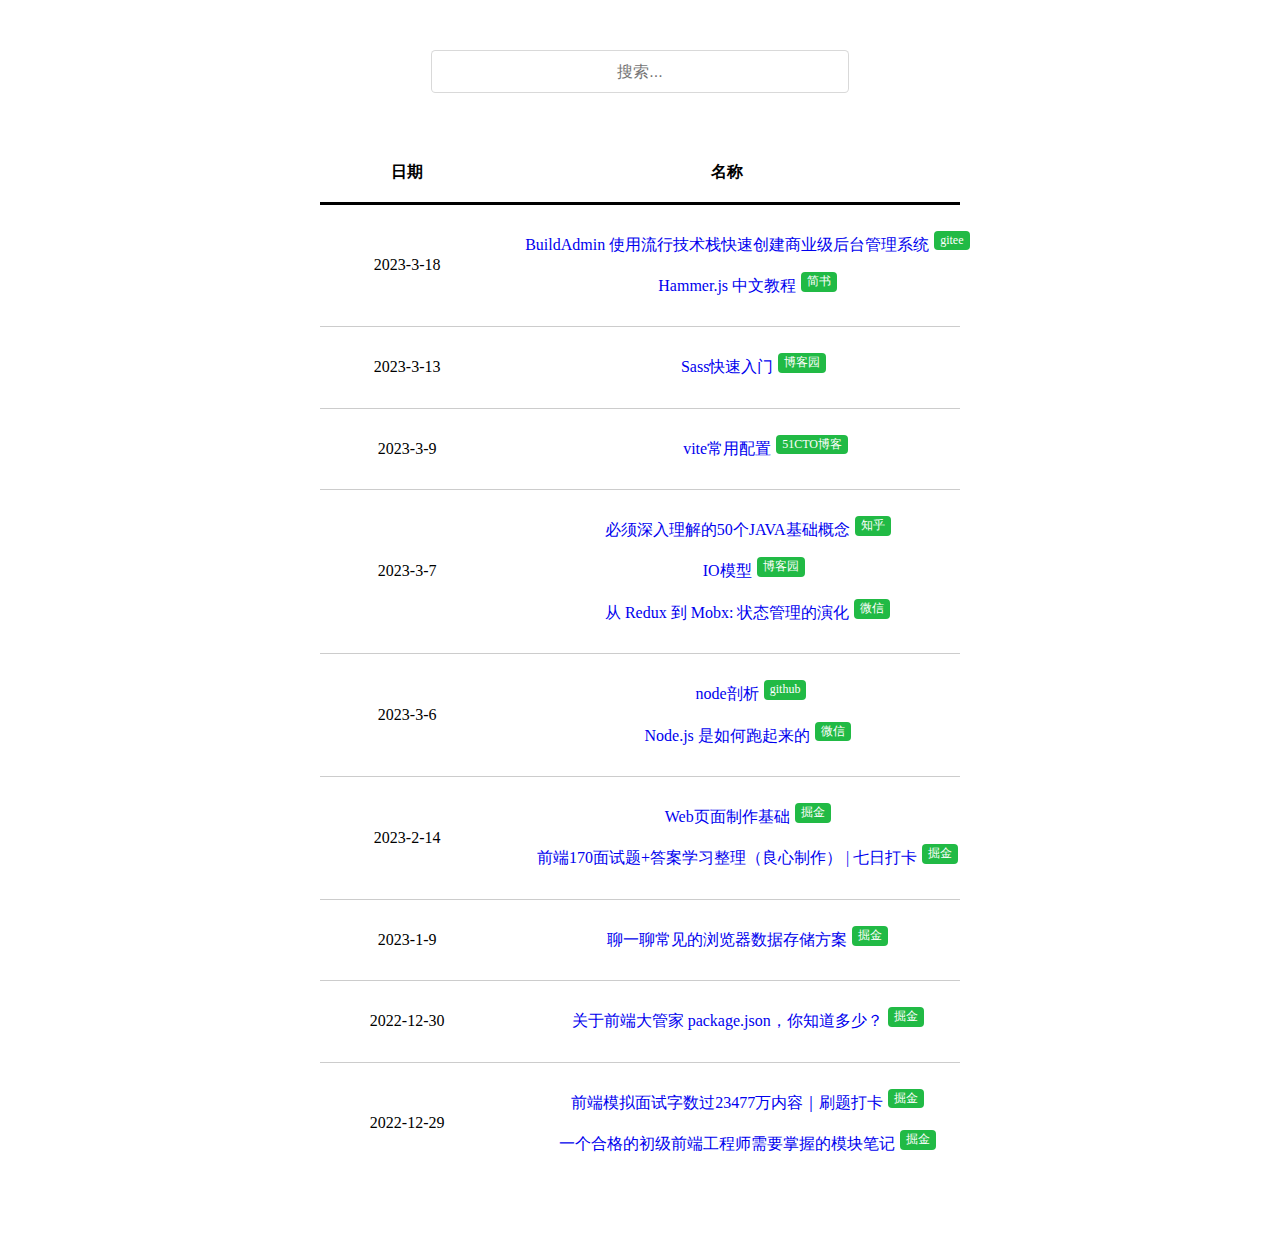
<file: demo/records/index.html>
<!DOCTYPE html>
<html lang="en">

<head>
    <meta charset="UTF-8">
    <meta http-equiv="X-UA-Compatible" content="IE=edge">
    <meta name="viewport" content="width=device-width, initial-scale=1.0">
    <title>日常阅读记录</title>
    <link rel="shortcut icon" href="../../images/ico/owl.png">
    <link rel="stylesheet" href="../../lib/common/css/normalize.css">
</head>
<style>
    a {
        text-decoration: none;
    }

    #recordTable {
        display: flex;
        flex-direction: column;
        align-items: center;
    }

    table {
        caption-side: bottom;
        border-collapse: collapse;
        text-align: center;
        width: 50%;
        margin: 50px 0;
    }

    table>thead>tr>th {
        border-bottom: 3px solid #000;
        padding-top: 20px;
        padding-bottom: 20px;
    }

    table>tbody>tr>td {
        padding-top: 8px;
        padding-bottom: 8px;
    }

    table>tbody>tr>td>div {
        margin-top: 23px;
        margin-bottom: 23px;
    }

    table>tbody>tr>td:first-child {
        min-width: 150px;
    }

    table>tbody>tr>td br {
        content: " ";
        display: block;
        margin: 6px 0;
    }

    #table a {
        position: relative;
        padding-top: 10px;
        padding-bottom: 10px;
        margin-bottom: 30px;
    }

    #table a .label {
        position: absolute;
        top: 5px;
        left: calc(100% + 5px);
    }

    .ui.teal.label {
        font-size: 12px;
        padding: 3px 6px;
        display: inline-block;
        vertical-align: baseline;
        background-color: #21ba45 !important;
        border-color: #21ba45 !important;
        border-radius: 4px;
        color: #fff !important;
        white-space: nowrap;
    }

    table>tbody>tr:not(:last-child)>td {
        border-bottom: 1px solid #ccc;
    }

    input {
        width: 30%;
        min-width: 250px;
        margin-top: 50px;
        text-align: center;
        outline: 0;
        -webkit-tap-highlight-color: rgba(255, 255, 255, 0);
        line-height: 1.2142em;
        font-family: Lato, 'Helvetica Neue', Arial, Helvetica, sans-serif;
        padding: 0.67861em 1em;
        background: #fff;
        border: 1px solid rgba(0, 0, 0, .15);
        color: rgba(0, 0, 0, .8);
        border-radius: 0.2857rem;
    }

    @media screen and (max-width: 1200px) {
        table {
            width: 60%;
        }
    }

    @media screen and (max-width: 998px) {
        table {
            width: 80%;
        }
    }
</style>

<body>
    <div id="recordTable">
        <input type="text" id="filterKey" placeholder="搜索...">
        <table id="table">
            <thead>
                <tr>
                    <th>日期</th>
                    <th>名称</th>
                </tr>
            </thead>
            <tbody>
                <!-- <tr>
                    <td>1</td>
                    <td>Item 1</td>
                </tr> -->
            </tbody>
        </table>
    </div>

    <script src="../../lib/common/js/jquery-3.6.min.js"></script>
    <script>

        const recordTable = {
            historyArray: [],
            init: function () {
                $(window).ready(function () {
                    this.bindEvent();
                    this.getData();
                }.bind(this));
            },
            getData: function () {
                $.getJSON("./history.json", function (res) {
                    this.historyArray = [...res];
                    this.initTable();
                }.bind(this));
            },
            bindEvent: function () {
                $(window).keydown(function (event) {
                    if (event.keyCode === 13) {
                        this.initTable();
                    }
                }.bind(this));
            },
            initTable: function () {
                let that = this;
                $('#table tbody').html('');
                const key = $('#filterKey').val().trim().toLowerCase();
                this.historyArray.forEach(function (item) {
                    let articleTitle = item.history.map((innerItem) => {
                        return that.recordItem(innerItem, key);
                    }).filter((item) => {
                        return typeof (item) != "undefined"
                    });

                    if (articleTitle.length !== 0) {
                        let str = `
                                    <tr>
                                        <td>${item.date}</td>
                                        <td>
                                            ${articleTitle.join('')}
                                        </td>
                                    </tr>
                                `;
                        $('#table tbody').append(str);
                    }
                });
            },
            recordItem: function (innerItem, key) {
                if (innerItem.item.toLowerCase().indexOf(key) != -1 ||
                    innerItem.from.toLowerCase().indexOf(key) != -1) {
                    return `<div>
                                <a href="${innerItem.url}" target="_blank">
                                    ${innerItem.item}
                                    <div class="floating ui teal label">${innerItem.from}</div>
                                </a>
                            </div>`
                }
            }
        };

        recordTable.init();

    </script>
</body>

</html>
</file>
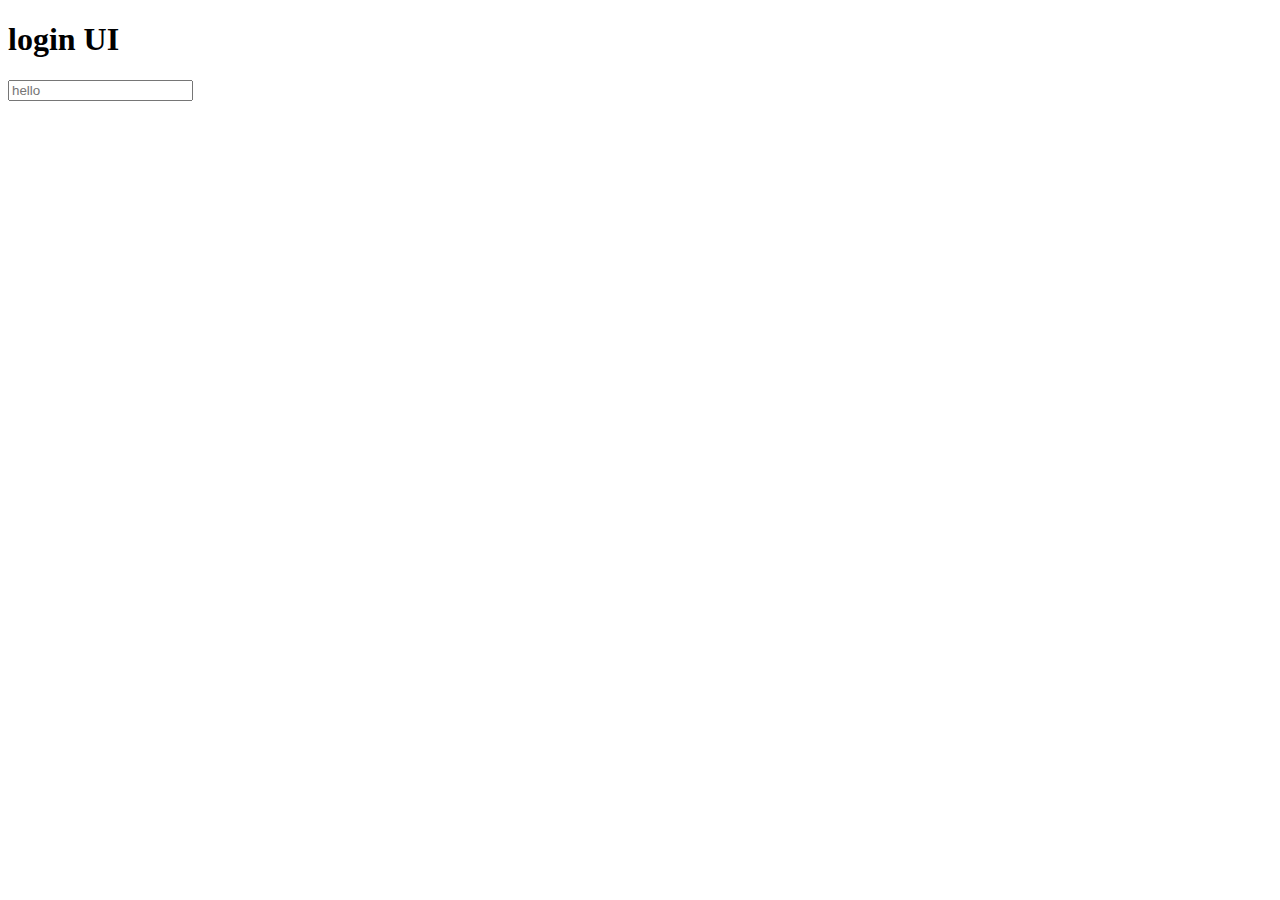
<file: loginUI.html>
<!DOCTYPE html>
<html lang="en">
<head>
    <meta charset="UTF-8">
    <meta http-equiv="X-UA-Compatible" content="IE=edge">
    <meta name="viewport" content="width=device-width, initial-scale=1.0">
    <title>login UI</title>
</head>
<body>
     <h1>login UI</h1>
     <input type="nihaoa" placeholder="hello">




</body>
</html>
</file>
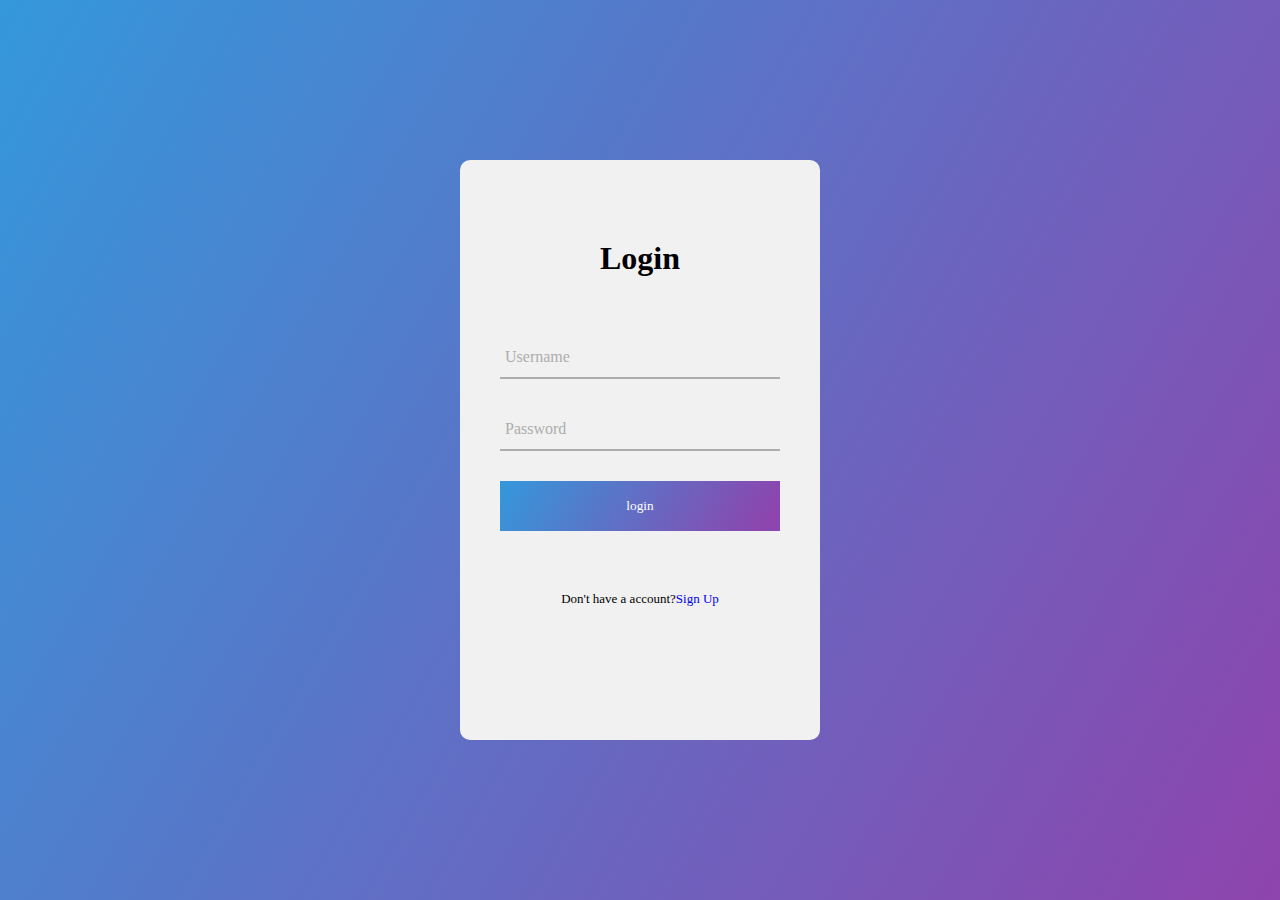
<file: demo/loginUI.html>
<!DOCTYPE html>
<html lang="en">

<head>
    <meta charset="UTF-8">
    <meta http-equiv="X-UA-Compatible" content="IE=edge">
    <meta name="viewport" content="width=device-width, initial-scale=1.0">
    <title>一款好看的登录界面</title>
    <link rel="stylesheet" href="./main.css">
</head>

<body>

    <form class="login-form">
        <h1>Login</h1>

        <div class="txtb">
            <input type="text">
            <span data-placeholder="Username"></span>
        </div>

        <div class="txtb">
            <input type="password">
            <span data-placeholder="Password"></span>
        </div>

        <input type="submit" value="login" class="logbtn">

        <div class="bottom-text">
            Don't have a account?<a href="#">Sign Up</a>
        </div>

    </form>


    <script src="../lib/common/js/jquery-3.6.min.js"></script>
    <script>
        $('.txtb input').on('focus', function () {
            $(this).addClass('focus');
        }).on('blur', function () {
            if ($(this).val() == '') {
                $(this).removeClass('focus');
            }
        });
    </script>
</body>

</html>
</file>
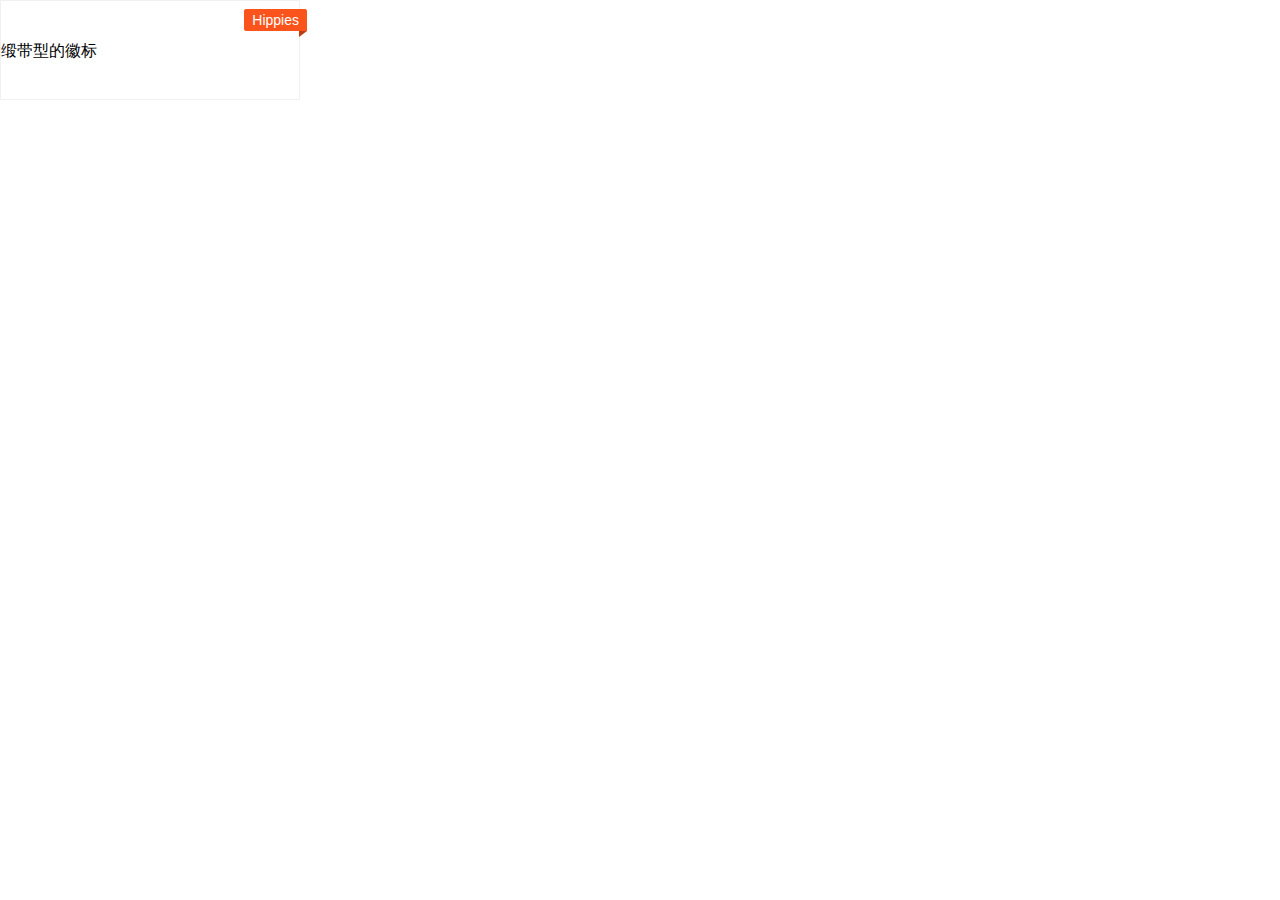
<file: demo/antd/ribbon.html>
<!DOCTYPE html>
<html lang="en">

<head>
    <meta charset="UTF-8">
    <meta http-equiv="X-UA-Compatible" content="IE=edge">
    <meta name="viewport" content="width=device-width, initial-scale=1.0">
    <title>缎带型的徽标</title>
    <link rel="shortcut icon" href="../../images/ico/owl.png">
    <link rel="stylesheet" href="../../lib/common/css/normalize.css">
    <!-- <link rel="stylesheet" href="./main.css"> -->
    <style>
        html {
            font-family: -apple-system, BlinkMacSystemFont, Segoe UI, Roboto, Helvetica Neue, Arial, Noto Sans, sans-serif, apple color emoji, segoe ui emoji, Segoe UI Symbol, noto color emoji;
        }

        *,
        *:before,
        *:after {
            box-sizing: border-box;
        }

        :root {
            --bc: #fa541c;
        }

        .ant-ribbon-corner {
            position: absolute;
            top: 100%;
            right: 0;
            width: 8px;
            height: 8px;
            border: 4px solid;
            border-color: var(--bc) transparent transparent var(--bc);
            transform: scaleY(.75);
            transform-origin: top;
        }

        .ant-ribbon-corner:after {
            content: '';
            position: absolute;
            width: inherit;
            height: inherit;
            top: -4px;
            left: -4px;
            border: inherit;
            border-color: #00000040 transparent transparent #00000040;
            /* color: #00000040; */
        }

        .ant-ribbon {
            margin: 0;
            font-size: 14px;
            position: absolute;
            padding: 0 8px;
            top: 8px;
            height: 22px;
            line-height: 22px;
            white-space: nowrap;
            border-radius: 2px;
            font-variant: tabular-nums;
            font-feature-settings: "tnum";
        }

        .ant-ribbon-color-volcano {
            color: #fa541c;
            background: #fa541c;
        }

        .ant-ribbon-end {
            border-bottom-right-radius: 0;
            right: -8px;
        }

        .ant-ribbon-text {
            color: #fff;
        }

        .title {
            width: 300px;
            height: 100px;
            line-height: 100px;
            border: 1px solid rgba(0, 0, 0, .06);
        }
    </style>
</head>

<body>

    <div class="title" style="position:relative">
        缎带型的徽标
        <div class="ant-ribbon ant-ribbon-color-volcano ant-ribbon-end">
            <span class="ant-ribbon-text">Hippies</span>
            <div class="ant-ribbon-corner">

            </div>
        </div>
    </div>

    <script src="../../lib/common/js/jquery-3.6.min.js"></script>
    <script>
    </script>
</body>

</html>
</file>
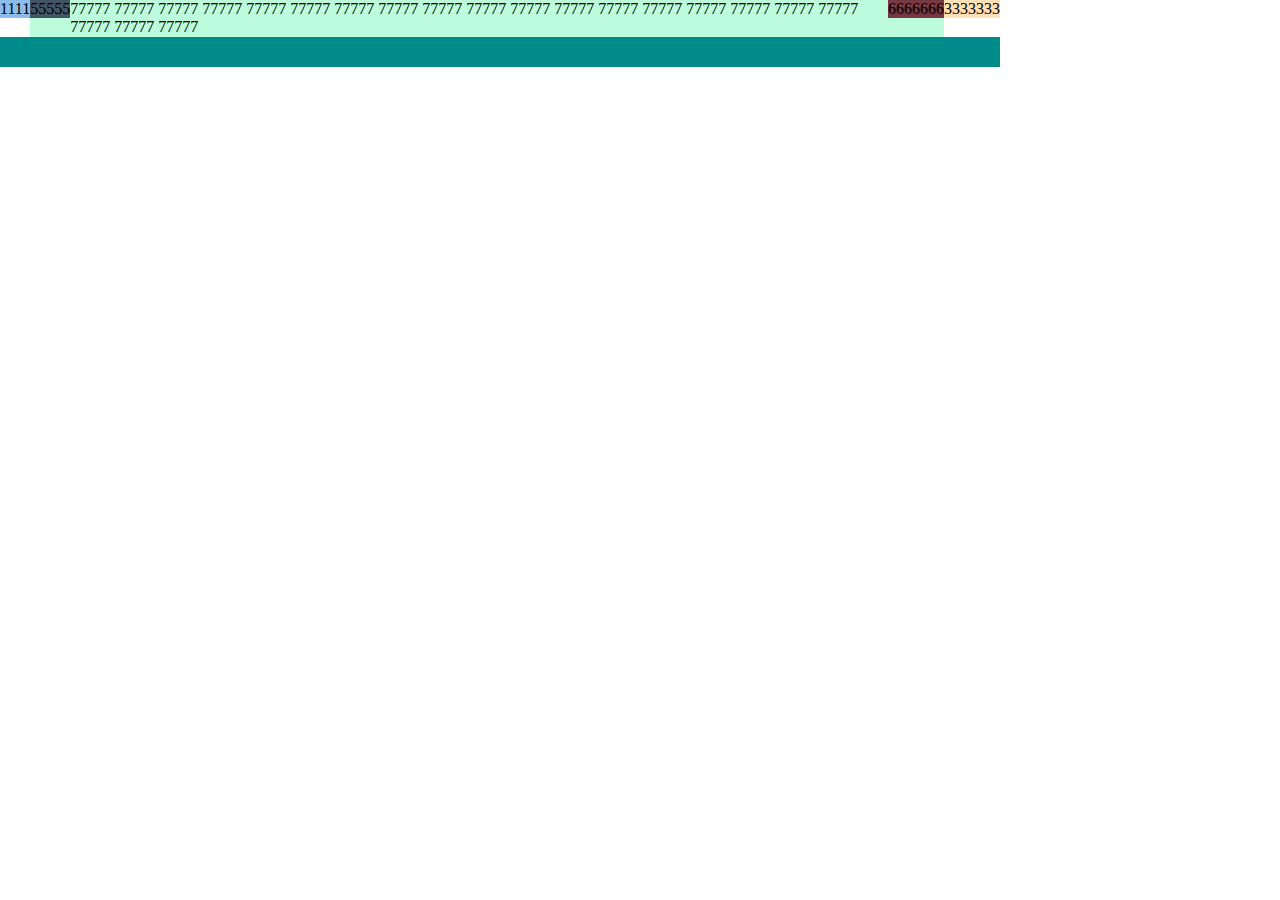
<file: demo/flex/flex.html>
<!DOCTYPE html>
<html lang="en">

<head>
    <meta charset="UTF-8">
    <meta http-equiv="X-UA-Compatible" content="IE=edge">
    <meta name="viewport" content="width=device-width, initial-scale=1.0">
    <title>title</title>
    <link rel="shortcut icon" href="../../images/ico/owl.png">
    <link rel="stylesheet" href="../../lib/common/css/normalize.css">
    <!-- <link rel="stylesheet" href="./main.css"> -->
</head>
<style>
    .father,.child {
        display: flex;
        flex-wrap: nowrap;
        flex-direction: row;
        align-items: flex-start;
    }

    .father>span {
        display: inline-block;
    }

    .second {
        flex-grow: 1;
        flex-shrink: 1;
    }

    .first,
    .third {
        flex-grow: 0;
        flex-shrink: 0;
    }
</style>

<body>

    <div class="container" style="width: 1000px;">

        <div class="father">

            <span class="first" style="background-color:#8cbcec">1111</span>
            <span class="second" style="background-color:#bcfcdc;">

                <div class="child">

                    <span class="first" style="background-color:#435465">55555</span>
                    <span class="second" style="background-color:#bcfcdc;">77777 77777 77777 77777 77777 77777 77777 77777 77777 77777 77777 77777 77777 77777 77777 77777 77777 77777 77777 77777 77777</span>
                    <span class="third" style="background-color:#773842">6666666</span>
                
                </div>

            </span>
            <span class="third" style="background-color:#ffe1b5">3333333</span>

        </div>
    </div>
    <div style="width: 1000px;height:30px;background-color: darkcyan;">

    </div>

    <script src="../../lib/common/js/jquery-3.6.min.js"></script>
    <script>
    </script>
</body>

</html>
</file>
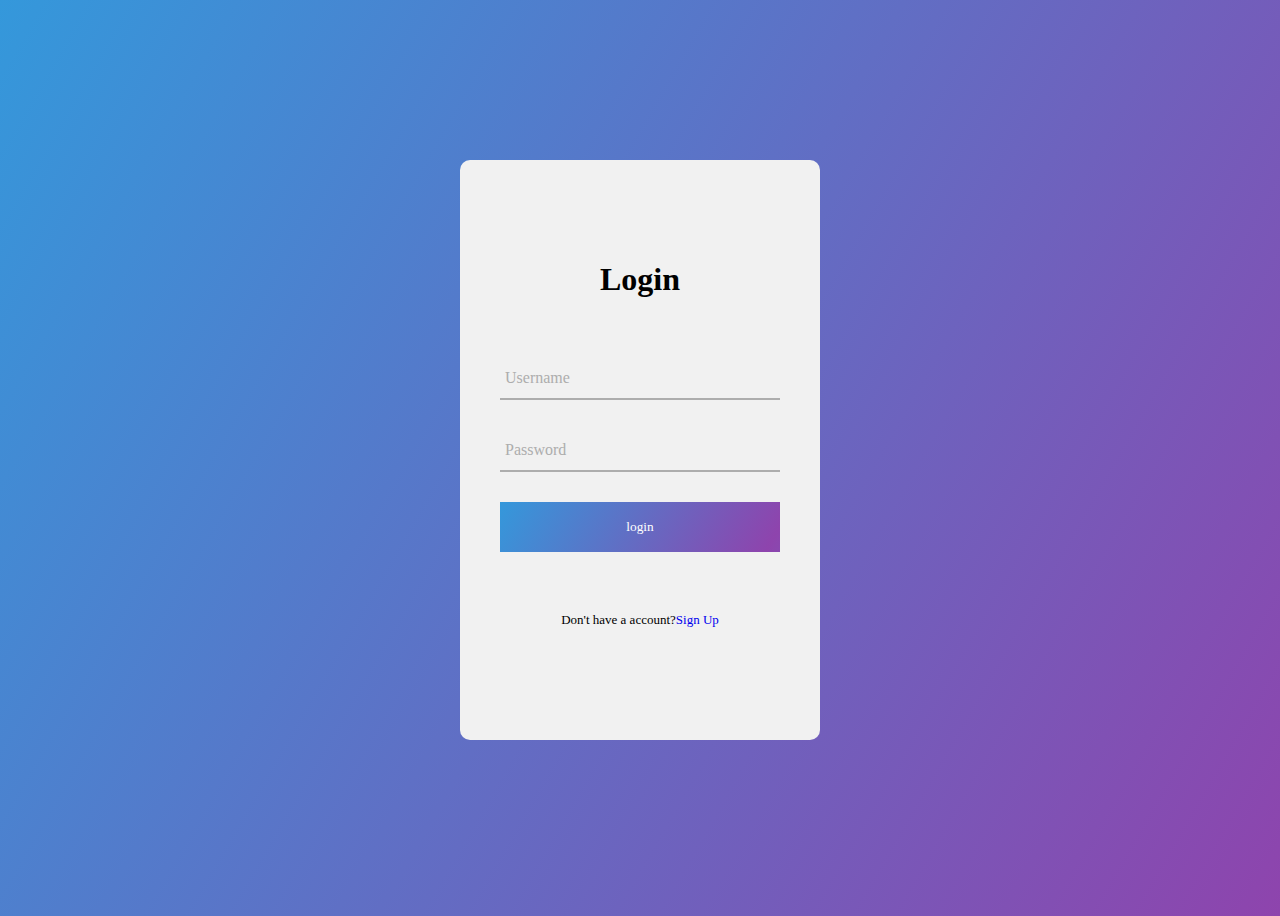
<file: demo/loginUI/loginUI.html>
<!DOCTYPE html>
<html lang="en">

<head>
    <meta charset="UTF-8">
    <meta http-equiv="X-UA-Compatible" content="IE=edge">
    <meta name="viewport" content="width=device-width, initial-scale=1.0">
    <title>一款好看的登录界面</title>
    <link rel="stylesheet" href="./main.css">
</head>

<body>

    <form class="login-form">
        <h1>Login</h1>

        <div class="txtb">
            <input type="text">
            <span data-placeholder="Username"></span>
        </div>

        <div class="txtb">
            <input type="password">
            <span data-placeholder="Password"></span>
        </div>

        <input type="submit" value="login" class="logbtn">

        <div class="bottom-text">
            Don't have a account?<a href="#">Sign Up</a>
        </div>

    </form>


    <script src="../../lib/common/js/jquery-3.6.min.js"></script>
    <script>
        $('.txtb input').on('focus', function () {
            $(this).addClass('focus');
        }).on('blur', function () {
            if ($(this).val() == '') {
                $(this).removeClass('focus');
            }
        });
    </script>
</body>

</html>
</file>
<file: css/index.css>
#example .masthead {
    position: relative;
    overflow: hidden;
    text-align: center;
    /* background-color: #000000; */
    background-position: 50% 50%;
}

#example .masthead.bg7:after {
    background-image: url(../images/backgrounds/7.jpg);
}

#example .masthead .container {
    height: 55vh;
    padding: 15rem 0rem;
}

#example .masthead .container>h1 {
    color: rgba(255, 255, 255, 1);
    font-size: 3em;
}

#example .masthead:after {
    position: absolute;
    top: 0px;
    left: 0px;
    z-index: -1;
    width: 100%;
    height: 100%;
    content: '';
    background-size: cover;
    opacity: 0.45;
}

.article-list-container {
    text-align: center;
    font-size: 1.2rem;
    padding: 6em 0em;
}

#articleList {
    border: 1px solid #8b0c0c;
}

.article-list-container>.container {
    display: flex;
    justify-content: space-around;
}

.article-list-container>.container>div {
    flex: 1;
    padding: 0 1.5em;
}
</file>
<file: demo/darkTheme/main.css>
:root {
    --color-theme-dark-background-color: #373e47;
    --color-theme-dark-color: #ffffff;
    --color-theme-light-background-color: #ffffff;
    --color-theme-light-color: #666666;
}

* {
    margin: 0;
    padding: 0;
    text-decoration: none;
    font-family: montserrat;
    box-sizing: border-box;
}

[theme=theme-dark] {
    color: var(--color-theme-dark-color);
    background-color: var(--color-theme-dark-background-color);
}

[theme=theme-light] {
    color: var(--color-theme-light-color);
    background-color: var(--color-theme-light-background-color);
}

.area[style-video-personal] {
    width: 500px;
    height: 150px;
    background-color: coral;
    margin: 0 auto;
}

.area[style-saloon] {
    width: 500px;
    height: 50px;
    background-color: bisque;
    margin: 0 auto;
}

#themeSelecter {
    margin-bottom: 20px;
}

.content {
    padding: 30px;
    text-align: center;
}
</file>
<file: demo/epub/static/examples.css>
body {
  margin: 0;
  background: #fafafa;
  font-family: "Helvetica Neue", Helvetica, Arial, sans-serif;
  color: #333;

  position: absolute;
  height: 100%;
  width: 100%;
  min-height: 800px;
}

#title {
  width: 900px;
  min-height: 18px;
  margin: 10px auto;
  text-align: center;
  font-size: 16px;
  color: #E2E2E2;
  font-weight: 400;
}

#title:hover {
  color: #777;
}

#viewer.spreads {
  width: 900px;
  height: 600px;
  box-shadow: 0 0 4px #ccc;
  border-radius: 5px;
  padding: 0;
  position: relative;
  margin: 10px auto;
  background: white url('ajax-loader.gif') center center no-repeat;
  top: calc(50vh - 400px);
}

#viewer.spreads .epub-view > iframe {
    background: white;
}

#viewer.scrolled {
  overflow: hidden;
  width: 800px;
  margin: 0 auto;
  position: relative;
  background: url('ajax-loader.gif') center center no-repeat;
  box-shadow: 0 0 4px #ccc;
  padding: 20px;
  background: white;
}

#viewer.scrolled .epub-view > iframe {
    background: white;
}

#prev {
  left: 0;
}

#next {
  right: 0;
}

#toc {
  display: block;
  margin: 10px auto;
}

@media (min-width: 1000px) {
  #viewer.spreads:after {
    position: absolute;
    width: 1px;
    border-right: 1px #000 solid;
    height: 90%;
    z-index: 1;
    left: 50%;
    margin-left: -1px;
    top: 5%;
    opacity: .15;
    box-shadow: -2px 0 15px rgba(0, 0, 0, 1);
    content:  "";
  }

  #viewer.spreads.single:after {
    display: none;
  }

  #prev {
    left: 40px;
  }

  #next {
    right: 40px;
  }
}

.arrow {
  position: fixed;
  top: 50%;
  margin-top: -32px;
  font-size: 64px;
  color: #E2E2E2;
  font-family: arial, sans-serif;
  font-weight: bold;
  cursor: pointer;
  -webkit-user-select: none;
  -moz-user-select: none;
  user-select: none;
  text-decoration: none;
}

.navlink {
  margin: 14px;
  display: block;
  text-align: center;
  text-decoration: none;
  color: #ccc;
}

.arrow:hover, .navlink:hover {
  color: #777;
}

.arrow:active, .navlink:hover {
  color: #000;
}

#book-wrapper {
  width: 480px;
  height: 640px;
  overflow: hidden;
  border: 1px solid #ccc;
  margin: 28px auto;
  background: #fff;
  border-radius: 0 5px 5px 0;
  position: absolute;
}

#book-viewer {
  width: 480px;
  height: 660px;
  margin: -30px auto;
  -moz-box-shadow:      inset 10px 0 20px rgba(0,0,0,.1);
  -webkit-box-shadow:   inset 10px 0 20px rgba(0,0,0,.1);
  box-shadow:           inset 10px 0 20px rgba(0,0,0,.1);
}

#book-viewer iframe {
  padding: 40px 40px;
}

#controls {
  position: absolute;
  bottom: 16px;
  left: 50%;
  width: 400px;
  margin-left: -200px;
  text-align: center;
  display: none;
}

#controls > input[type=range] {
    width: 400px;
}

#navigation {
  width: 400px;
  height: 100vh;
  position: absolute;
  overflow: auto;
  top: 0;
  left: 0;
  background: #777;
  -webkit-transition: -webkit-transform .25s ease-out;
  -moz-transition: -moz-transform .25s ease-out;
  -ms-transition: -moz-transform .25s ease-out;
  transition: transform .25s ease-out;

}

#navigation.fixed {
  position: fixed;
}

#navigation h1 {
  width: 200px;
  font-size: 16px;
  font-weight: normal;
  color: #fff;
  margin-bottom: 10px;
}

#navigation h2 {
  font-size: 14px;
  font-weight: normal;
  color: #B0B0B0;
  margin-bottom: 20px;
}

#navigation ul {
  padding-left: 36px;
  margin-left: 0;
  margin-top: 12px;
  margin-bottom: 12px;
  width: 340px;
}

#navigation ul li {
  list-style: decimal;
  margin-bottom: 10px;
  color: #cccddd;
  font-size: 12px;
  padding-left: 0;
  margin-left: 0;
}

#navigation ul li a {
  color: #ccc;
  text-decoration: none;
}

#navigation ul li a:hover {
  color: #fff;
  text-decoration: underline;
}

#navigation ul li a.active {
  color: #fff;
}

#navigation #cover {
  display: block;
  margin: 24px auto;
}

#navigation #closer {
  position: absolute;
  top: 0;
  right: 0;
  padding: 12px;
  color: #cccddd;
  width: 24px;
}

#navigation.closed {
  -webkit-transform: translate(-400px, 0);
  -moz-transform: translate(-400px, 0);
  -ms-transform: translate(-400px, 0);
  transform: translate(-400px, 0);
}

svg {
  display: block;
}

.close-x {
  stroke: #cccddd;
  fill: transparent;
  stroke-linecap: round;
  stroke-width: 5;
}

.close-x:hover {
  stroke: #fff;
}

#opener {
  position: absolute;
  top: 0;
  left: 0;
  padding: 10px;
  stroke: #E2E2E2;
  fill: #E2E2E2;

}

#opener:hover {
  stroke: #777;
  fill: #777;
}
</file>
<file: demo/konva/main.css>
#container {
    padding: 30px;
    display: flex;
    flex-direction: column;
    align-items: center;
}

#container>.item {
    margin-bottom: 50px;
}

#container>.item>label {
    display: inline-block;
    margin-bottom: 10px;
}

[data-container] {
    border: #cccccc 1px dashed;
}
</file>
<file: demo/loginUI/main.css>
:root {
    --form-background-color: #f1f1f1;
}

* {
    text-decoration: none;
    font-family: montserrat;
    box-sizing: border-box;
}

body {
    min-height: 100vh;
    background-image: linear-gradient(120deg, #3498db, #8e44ad);
}

.login-form {
    width: 360px;
    background: var(--form-background-color);
    height: 580px;
    padding: 80px 40px;
    border-radius: 10px;
    position: absolute;
    top: 50%;
    left: 50%;
    transform: translate(-50%, -50%);
}

.login-form>h1 {
    text-align: center;
    margin-bottom: 60px;
}

.txtb {
    border-bottom: 2px solid #adadad;
    position: relative;
    margin: 30px 0;
}

.txtb input {
    font-size: 15px;
    color: #333;
    border: none;
    width: 100%;
    outline: none;
    background: none;
    padding: 0 5px;
    height: 40px;
}

.txtb span::before {
    content: attr(data-placeholder);
    position: absolute;
    left: 5px;
    top: 50%;
    color: #adadad;
    transform: translateY(-50%);
    z-index: -1;
    transform: 2.5s;
}

.txtb span::after {
    content: '';
    position: absolute;
    width: 0%;
    left: 0px;
    top: 40px;
    height: 2px;
    background: linear-gradient(120deg, #3498db, #8e44ad);
    transition: 1.5s;
}

.focus+span::before {
    top: 0px;
}

.focus+span::after {
    width: 100%;
}

.logbtn {
    display: block;
    width: 100%;
    height: 50px;
    border: none;
    background: linear-gradient(120deg, #3498db, #8e44ad, #3498db);
    background-size: 200%;
    color: #fff;
    outline: none;
    cursor: pointer;
    transition: .5s;
}

.logbtn:hover {
    background-position: right;
}

.bottom-text {
    margin-top: 60px;
    text-align: center;
    font-size: 13px;
}
</file>
<file: demo/prismDemo/prism.css>
/* PrismJS 1.29.0
https://prismjs.com/download.html#themes=prism-tomorrow&languages=markup+css+clike+javascript */
code[class*=language-],pre[class*=language-]{color:#ccc;background:0 0;font-family:Consolas,Monaco,'Andale Mono','Ubuntu Mono',monospace;font-size:1em;text-align:left;white-space:pre;word-spacing:normal;word-break:normal;word-wrap:normal;line-height:1.5;-moz-tab-size:4;-o-tab-size:4;tab-size:4;-webkit-hyphens:none;-moz-hyphens:none;-ms-hyphens:none;hyphens:none}pre[class*=language-]{padding:1em;margin:.5em 0;overflow:auto}:not(pre)>code[class*=language-],pre[class*=language-]{background:#2d2d2d}:not(pre)>code[class*=language-]{padding:.1em;border-radius:.3em;white-space:normal}.token.block-comment,.token.cdata,.token.comment,.token.doctype,.token.prolog{color:#999}.token.punctuation{color:#ccc}.token.attr-name,.token.deleted,.token.namespace,.token.tag{color:#e2777a}.token.function-name{color:#6196cc}.token.boolean,.token.function,.token.number{color:#f08d49}.token.class-name,.token.constant,.token.property,.token.symbol{color:#f8c555}.token.atrule,.token.builtin,.token.important,.token.keyword,.token.selector{color:#cc99cd}.token.attr-value,.token.char,.token.regex,.token.string,.token.variable{color:#7ec699}.token.entity,.token.operator,.token.url{color:#67cdcc}.token.bold,.token.important{font-weight:700}.token.italic{font-style:italic}.token.entity{cursor:help}.token.inserted{color:green}
</file>
<file: demo/main.css>
:root{
    --form-background-color : #f1f1f1;
}

* {
    margin: 0;
    padding: 0;
    text-decoration: none;
    font-family: montserrat;
    box-sizing: border-box;
}

body {
    min-height: 100vh;
    background-image: linear-gradient(120deg, #3498db, #8e44ad);
}

.login-form{
    width: 360px;
    background: var(--form-background-color);
    height: 580px;
    padding: 80px 40px;
    border-radius: 10px;
    position: absolute;
    top: 50%;
    left: 50%;
    transform: translate(-50% , -50%);
}

.login-form > h1{
    text-align: center;
    margin-bottom: 60px;
}

.txtb{
    border-bottom: 2px solid #adadad;
    position: relative;
    margin: 30px 0;
}

.txtb input{
    font-size: 15px;
    color: #333;
    border: none;
    width: 100%;
    outline: none;
    background: none;
    padding: 0 5px;
    height: 40px;
}

.txtb span::before {
    content: attr(data-placeholder);
    position: absolute;
    left: 5px;
    top: 50%;
    color: #adadad;
    transform: translateY(-50%);
    z-index: -1;
    transform: 2.5s;
}

.txtb span::after{
    content: '';
    position: absolute;
    width: 0%;
    left: 0px;
    top: 40px;
    height: 2px;
    background: linear-gradient(120deg,#3498db,#8e44ad);
    transform: 2.5s;
}

.focus+span::before{
    top:0px;
}

.focus+span::after{
    width: 100%;
}

.logbtn{
    display: block;
    width: 100%;
    height: 50px;
    border: none;
    background: linear-gradient(120deg,#3498db,#8e44ad,#3498db);
    background-size: 200%;
    color: #fff;
    outline: none;
    cursor: pointer;
    transition: .5s;
}

.logbtn:hover{
    background-position: right;
}

.bottom-text{
    margin-top: 60px;
    text-align: center;
    font-size: 13px;
}
</file>
